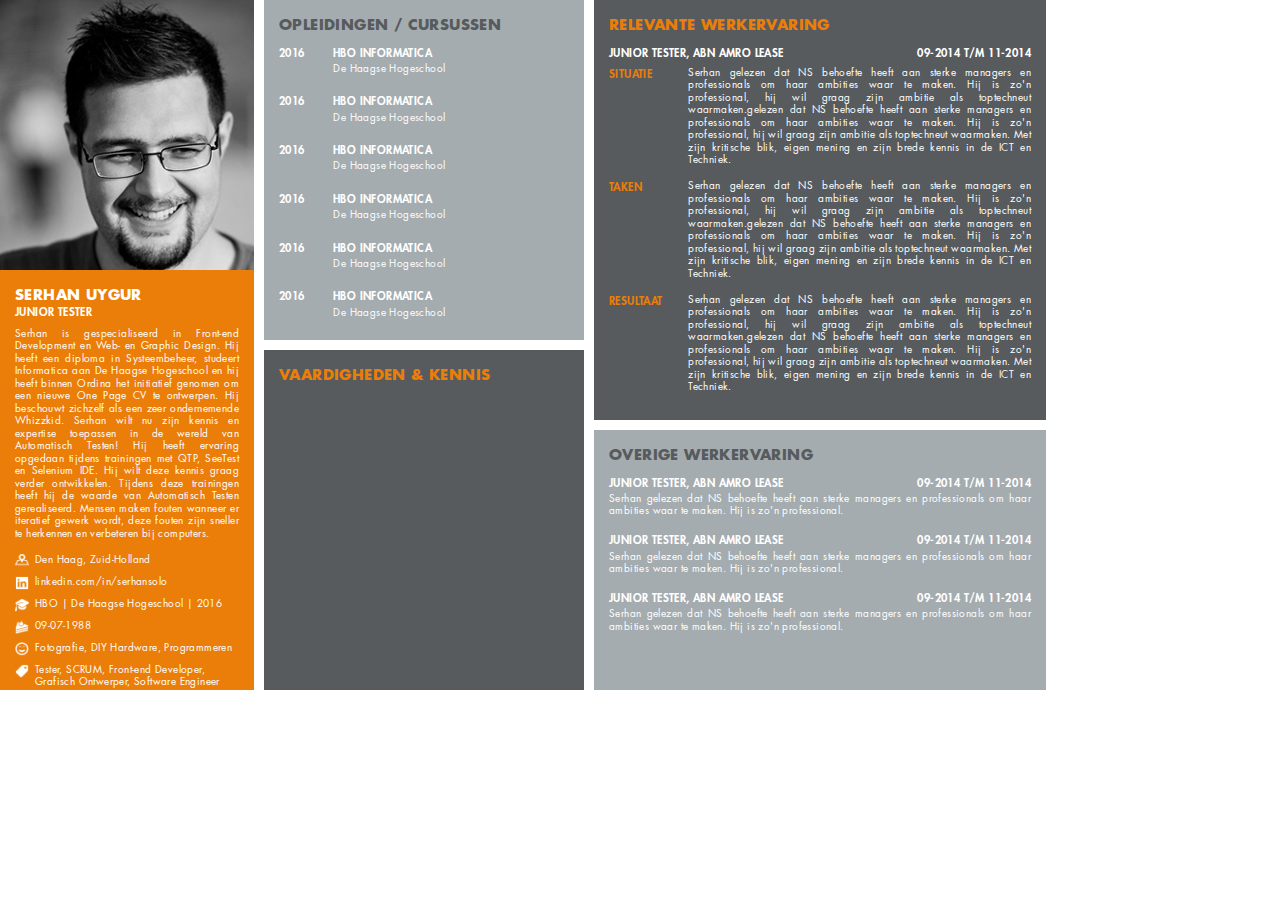
<file: OnePage/src/main/resources/index.html>
<!DOCTYPE html PUBLIC "-//W3C//DTD XHTML 1.0 Transitional//EN" "http://www.w3.org/TR/xhtml1/DTD/xhtml1-transitional.dtd">
<html>
    <head>
        <title>Clean Minimal Ordina 1 Page</title>
        <link rel="stylesheet" type="text/css" href="style.css"/>
    </head>

    <body>
        <div id="main" class="chapter container_16">
            <div class="col_1 alpha">
                <div id="foto">
                    <img src="foto/serhan_uygur_290px.jpg"/>
                </div>
                <div id="PROFIEL" class="box">
                    <div class="titel devider">
                        <h1>Serhan Uygur</h1>
                        <h3>Junior Tester</h3>
                    </div>
                    <div class="content">
                        <p>Serhan is gespecialiseerd in Front-end Development en Web- en Graphic Design. Hij heeft een diploma in Systeembeheer, studeert Informatica aan De Haagse Hogeschool en hij heeft binnen Ordina het initiatief genomen om een nieuwe One Page CV te ontwerpen. Hij beschouwt zichzelf als een zeer ondernemende Whizzkid. Serhan wilt nu zijn kennis en expertise toepassen in de wereld van Automatisch Testen! Hij heeft ervaring opgedaan tijdens trainingen met QTP, SeeTest en Selenium IDE. Hij wilt deze kennis graag verder ontwikkelen. Tijdens deze trainingen heeft hij de waarde van Automatisch Testen gerealiseerd. Mensen maken fouten wanneer er iteratief gewerk wordt, deze fouten zijn sneller te herkennen en verbeteren bij computers.</p>
                    </div>
                    <ul class="icons">
                        <li class="icon devider placeholder">
                            Den Haag, Zuid-Holland
                        </li>
                        <li class="icon devider linkedin">
                            linkedin.com/in/serhansolo
                        </li>
                        <li class="icon devider graduate">
                            HBO | De Haagse Hogeschool | 2016
                        </li>
                        <li class="icon devider cake">
                            09-07-1988
                        </li>
                        <li class="icon devider funny">
                            Fotografie, DIY Hardware, Programmeren
                        </li> 
                        <li class="icon devider tag">
                            Tester, SCRUM, Front-end Developer, Grafisch Ontwerper, Software Engineer
                        </li>
                    </ul>
                </div>
            </div>

            <div class="col_2">
                <div id="OPLEIDINGEN_CURSUSSEN"  class="box">
                    <div class="titel devider">
                        <h1>Opleidingen / Cursussen</h1>
                    </div>
                    <div class="content">
                        <div class="opleiding devider">
                            <h3 class="alpha grid_3 jaar">2016</h3>
                            <h3 class="push_3 opleiding_cursus">HBO Informatica</h3>
                            <p class="prefix_3 instituut">De Haagse Hogeschool</p>
                        </div>
                        <div class="opleiding devider">
                            <h3 class="alpha grid_3 jaar">2016</h3>
                            <h3 class="push_3 opleiding_cursus">HBO Informatica</h3>
                            <p class="prefix_3 instituut">De Haagse Hogeschool</p>
                        </div>
                        <div class="opleiding devider">
                            <h3 class="alpha grid_3 jaar">2016</h3>
                            <h3 class="push_3 opleiding_cursus">HBO Informatica</h3>
                            <p class="prefix_3 instituut">De Haagse Hogeschool</p>
                        </div>
                        <div class="opleiding devider">
                            <h3 class="alpha grid_3 jaar">2016</h3>
                            <h3 class="push_3 opleiding_cursus">HBO Informatica</h3>
                            <p class="prefix_3 instituut">De Haagse Hogeschool</p>
                        </div>
                        <div class="opleiding devider">
                            <h3 class="alpha grid_3 jaar">2016</h3>
                            <h3 class="push_3 opleiding_cursus">HBO Informatica</h3>
                            <p class="prefix_3 instituut">De Haagse Hogeschool</p>
                        </div>
                        <div class="opleiding">
                            <h3 class="alpha grid_3 jaar">2016</h3>
                            <h3 class="push_3 opleiding_cursus">HBO Informatica</h3>
                            <p class="prefix_3 instituut last">De Haagse Hogeschool</p>
                        </div>
                        
                  
                      
                    </div>

                </div>
                <div id="VAARDIGHEDEN_KENNIS"  class="box">
                    <div class="titel devider">
                        <h1>Vaardigheden & Kennis</h1>
                    </div>
                    <div class="content">

                    </div>

                </div>
            </div>


            <div class="col_3 omega">
                <div id="RELEVANTE_WERKERVARING" class="box">
                    <h1>RELEVANTE WERKERVARING</h1>
                    <div class="titel"><h3>Junior Tester, ABN AMRO Lease</h3><h3>09-2014 t/m 11-2014</h3></div>
                    <div class="content">
                        <div id="situatie">
                            <h3 class="alpha grid_3 subtitel">situatie</h3>
                            <p class="prefix_3">Serhan gelezen dat NS behoefte heeft aan sterke managers en professionals om haar ambities waar te maken. Hij is zo'n professional, hij wil graag zijn ambitie als toptechneut waarmaken.gelezen dat NS behoefte heeft aan sterke managers en professionals om haar ambities waar te maken. Hij is zo'n professional, hij wil graag zijn ambitie als toptechneut waarmaken. Met zijn kritische blik, eigen mening en zijn brede kennis in de ICT en Techniek.</p>
                        </div>					
                        <div id="taken">
                            <h3 class="alpha grid_3 subtitel">taken</h3>
                            <p class="prefix_3">Serhan gelezen dat NS behoefte heeft aan sterke managers en professionals om haar ambities waar te maken. Hij is zo'n professional, hij wil graag zijn ambitie als toptechneut waarmaken.gelezen dat NS behoefte heeft aan sterke managers en professionals om haar ambities waar te maken. Hij is zo'n professional, hij wil graag zijn ambitie als toptechneut waarmaken. Met zijn kritische blik, eigen mening en zijn brede kennis in de ICT en Techniek.</p>
                        </div>					
                        <div id="resultaat">
                            <h3 class="alpha grid_3 subtitel">resultaat</h3>
                            <p class="prefix_3 last">Serhan gelezen dat NS behoefte heeft aan sterke managers en professionals om haar ambities waar te maken. Hij is zo'n professional, hij wil graag zijn ambitie als toptechneut waarmaken.gelezen dat NS behoefte heeft aan sterke managers en professionals om haar ambities waar te maken. Hij is zo'n professional, hij wil graag zijn ambitie als toptechneut waarmaken. Met zijn kritische blik, eigen mening en zijn brede kennis in de ICT en Techniek.</p>
                        </div>					
                    </div>
                </div>

                <div id="OVERIGE_WERKERVARING" class="box">
                    <h1>OVERIGE WERKERVARING</h1>
                    <div>
                        <div class="titel"><h3>Junior Tester, ABN AMRO Lease</h3><h3>09-2014 t/m 11-2014</h3></div>
                        <div class="content">
                            <p>Serhan gelezen dat NS behoefte heeft aan sterke managers en professionals om haar ambities waar te maken. Hij is zo'n professional.</p>
                        </div>
                    </div>
                    <div>
                        <div class="titel"><h3>Junior Tester, ABN AMRO Lease</h3><h3>09-2014 t/m 11-2014</h3></div>
                        <div class="content">
                            <p>Serhan gelezen dat NS behoefte heeft aan sterke managers en professionals om haar ambities waar te maken. Hij is zo'n professional.</p>
                        </div>
                    </div>
                    <div>
                        <div class="titel"><h3>Junior Tester, ABN AMRO Lease</h3><h3>09-2014 t/m 11-2014</h3></div>
                        <div class="content">
                            <p class="last">Serhan gelezen dat NS behoefte heeft aan sterke managers en professionals om haar ambities waar te maken. Hij is zo'n professional.</p>
                        </div>
                    </div>
                </div>
            </div>
        </div>
    </body>

</html>
</file>
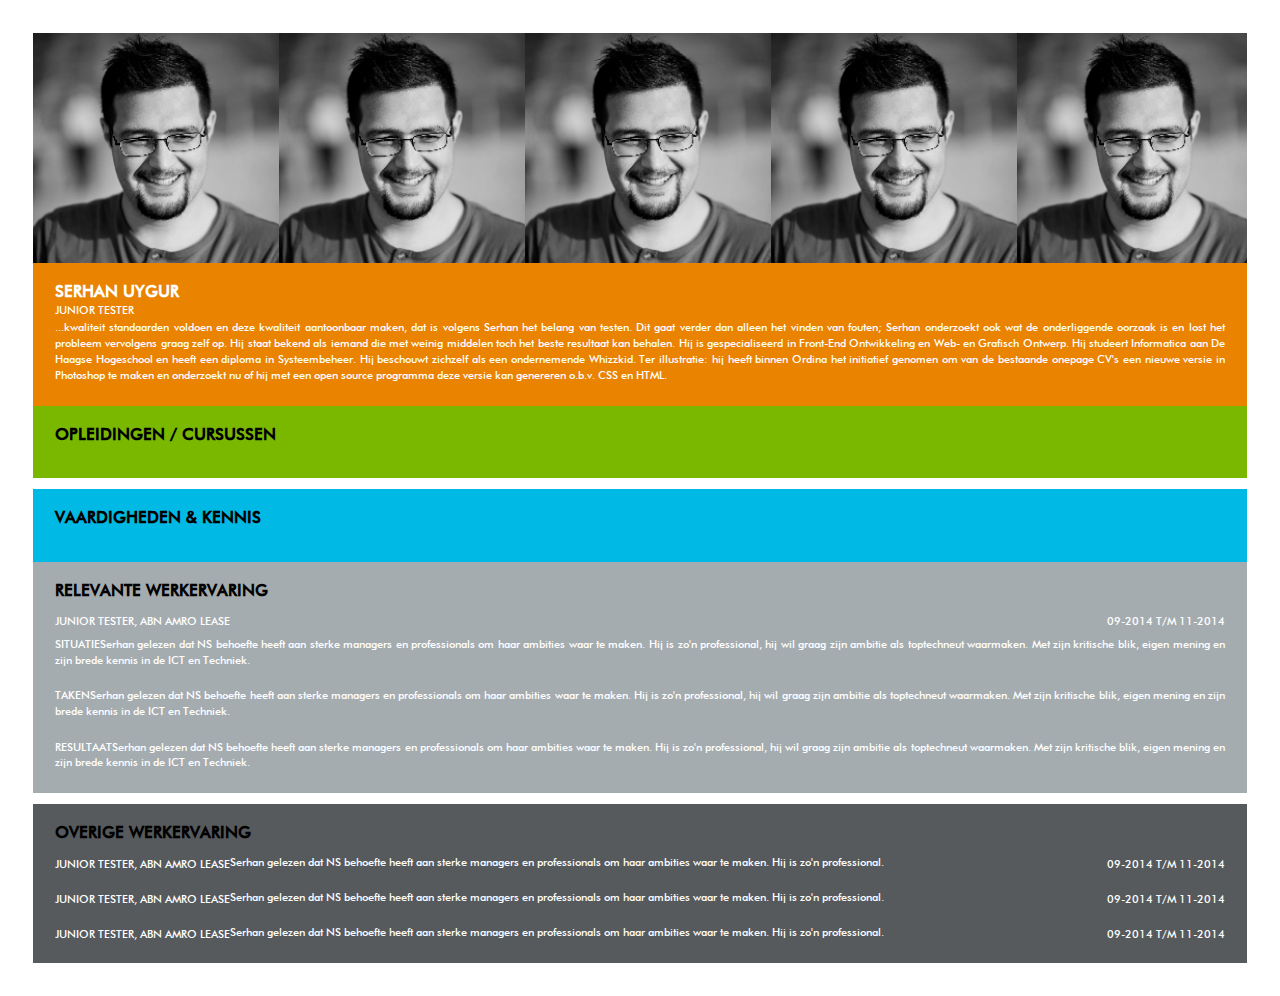
<file: OnePage/target/classes/HTML/HTML_Clean_Minimal_One_Page_CV_v1.0/index.html>
<!DOCTYPE html PUBLIC "-//W3C//DTD XHTML 1.0 Transitional//EN" "http://www.w3.org/TR/xhtml1/DTD/xhtml1-transitional.dtd">
<html>
	<head>
		<meta http-equiv="Content-Type" content="text/html; charset=ascii">
		<title>Clean Minimal Ordina 1 Page</title>
		<link rel="stylesheet" type="text/css" href="style.css">
	</head>
	
	<body>
		<div id="main" class="chapter container_16">
			<div class="grid_4">
				<div id="foto" class="alpha omega">
				</div>
			
			
				<div id="PROFIEL" class="content">
					<h1>Serhan Uygur</h1>
					<h3>Junior Tester</h3>
					<p class="last">...kwaliteit standaarden voldoen en deze kwaliteit aantoonbaar maken, dat is volgens Serhan het belang van testen. Dit gaat verder dan alleen het vinden van fouten; Serhan onderzoekt ook wat de onderliggende oorzaak is en lost het probleem vervolgens graag zelf op. Hij staat bekend als iemand die met weinig middelen toch het beste resultaat kan behalen. Hij is gespecialiseerd in Front-End Ontwikkeling en Web- en Grafisch Ontwerp. Hij studeert Informatica aan De Haagse Hogeschool en heeft een diploma in Systeembeheer. Hij beschouwt zichzelf als een ondernemende Whizzkid. Ter illustratie: hij heeft binnen Ordina het initiatief genomen om van de bestaande onepage CV's een nieuwe versie in Photoshop te maken en onderzoekt nu of hij met een open source programma deze versie kan genereren o.b.v. CSS en HTML.</p>
										

				</div>
			</div>
			<div class="grid_5">
				<div id="OPLEIDINGEN_CURSUSSEN"  class="content">
					<h1>OPLEIDINGEN / CURSUSSEN</h1>
				</div>
				<div id="VAARDIGHEDEN_KENNIS"  class="content">
					<h1>VAARDIGHEDEN &amp; KENNIS</h1>
				</div>
			</div>
			<div class="grid_7 omega">
				<div id="RELEVANTE_WERKERVARING" class="content">
					<h1>RELEVANTE WERKERVARING</h1>
					<div class="title"><h3>Junior Tester, ABN AMRO Lease</h3><h3>09-2014 t/m 11-2014</h3></div>
					<div class="clearfix"></div>
					<div>
						<h3 class="alpha grid_3 subtitle">situatie</h3>
						<p class="prefix_3">Serhan gelezen dat NS behoefte heeft aan sterke managers en professionals om haar ambities waar te maken. Hij is zo'n professional, hij wil graag zijn ambitie als toptechneut waarmaken. Met zijn kritische blik, eigen mening en zijn brede kennis in de ICT en Techniek.</p>
					</div>					
					<div>
						<h3 class="alpha grid_3 subtitle">taken</h3>
						<p class="prefix_3">Serhan gelezen dat NS behoefte heeft aan sterke managers en professionals om haar ambities waar te maken. Hij is zo'n professional, hij wil graag zijn ambitie als toptechneut waarmaken. Met zijn kritische blik, eigen mening en zijn brede kennis in de ICT en Techniek.</p>
					</div>					
					<div>
						<h3 class="alpha grid_3 subtitle">resultaat</h3>
						<p class="last prefix_3">Serhan gelezen dat NS behoefte heeft aan sterke managers en professionals om haar ambities waar te maken. Hij is zo'n professional, hij wil graag zijn ambitie als toptechneut waarmaken. Met zijn kritische blik, eigen mening en zijn brede kennis in de ICT en Techniek.</p>
					</div>					

				</div>
				
				<div id="OVERIGE_WERKERVARING" class="content">
					<h1>OVERIGE WERKERVARING</h1>
					<div>
						<div class="title"><h3>Junior Tester, ABN AMRO Lease</h3><h3>09-2014 t/m 11-2014</h3></div>
						<div class="clearfix"></div>
						<p>Serhan gelezen dat NS behoefte heeft aan sterke managers en professionals om haar ambities waar te maken. Hij is zo'n professional.</p>
					</div>
					<div>
						<div class="title"><h3>Junior Tester, ABN AMRO Lease</h3><h3>09-2014 t/m 11-2014</h3></div>
						<div class="clearfix"></div>
						<p>Serhan gelezen dat NS behoefte heeft aan sterke managers en professionals om haar ambities waar te maken. Hij is zo'n professional.</p>
					</div>
					<div>
						<div class="title"><h3>Junior Tester, ABN AMRO Lease</h3><h3>09-2014 t/m 11-2014</h3></div>
						<div class="clearfix"></div>
						<p class="last">Serhan gelezen dat NS behoefte heeft aan sterke managers en professionals om haar ambities waar te maken. Hij is zo'n professional.</p>
					</div>
				</div>
			</div>
		<div>
	</body>

</html>
</file>
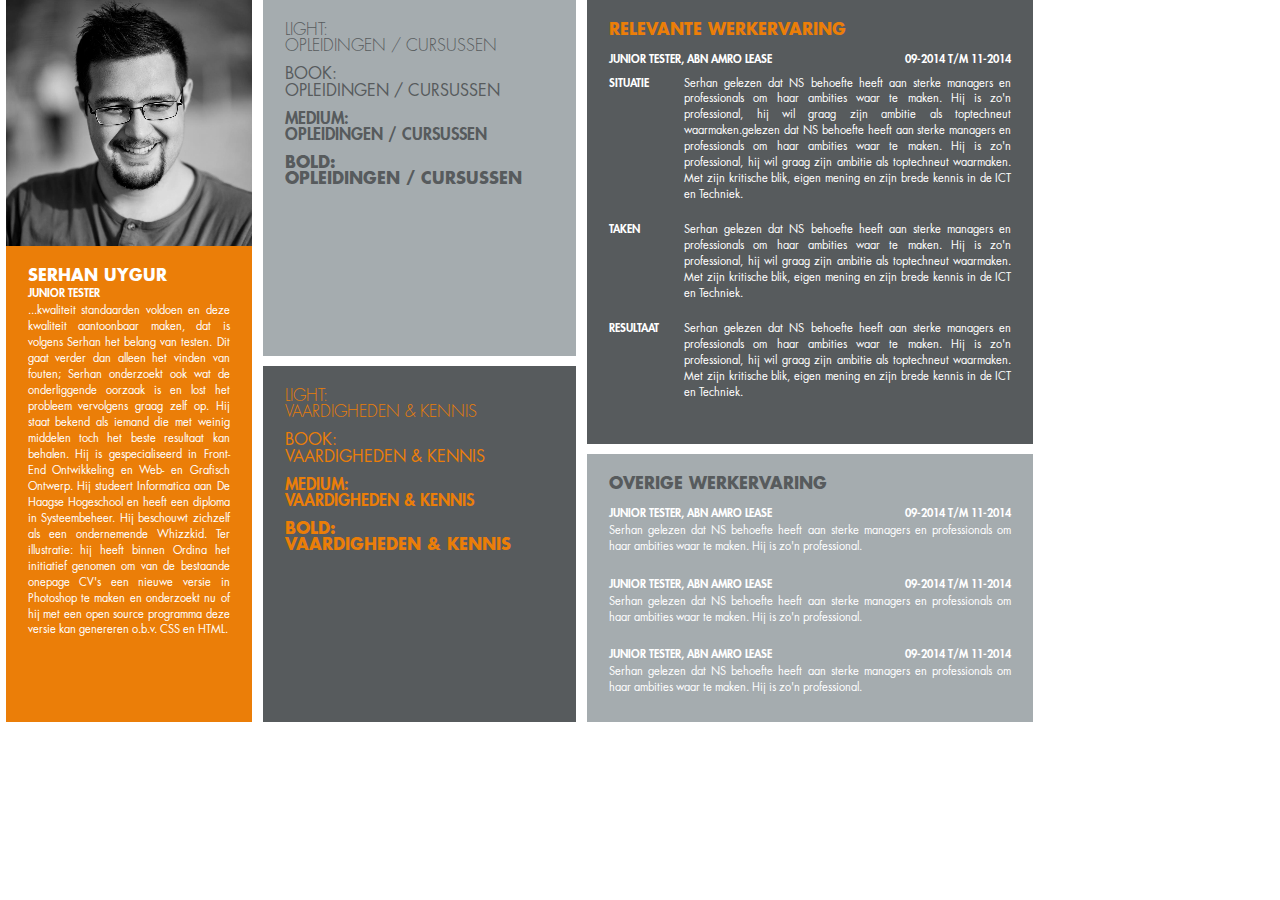
<file: OnePage/src/main/resources/xhtml2pdf/src/src/index.html>
<!DOCTYPE html PUBLIC "-//W3C//DTD XHTML 1.0 Transitional//EN" "http://www.w3.org/TR/xhtml1/DTD/xhtml1-transitional.dtd">
<html>
    <head>
        <title>Clean Minimal Ordina 1 Page</title>
        <link rel="stylesheet" type="text/css" href="style.css" />
    </head>

    <body>
        <div id="main" class="chapter container_16">
            <div class="grid_4">
                <div id="foto" class="alpha omega">
                </div>


                <div id="PROFIEL" class="box">
                    <div class="content">
                        <div class="titel">
                            <h1>Serhan Uygur</h1>
                            <h3>Junior Tester</h3>
                        </div>
                        <p class="last">...kwaliteit standaarden voldoen en deze kwaliteit aantoonbaar maken, dat is volgens Serhan het belang van testen. Dit gaat verder dan alleen het vinden van fouten; Serhan onderzoekt ook wat de onderliggende oorzaak is en lost het probleem vervolgens graag zelf op. Hij staat bekend als iemand die met weinig middelen toch het beste resultaat kan behalen. Hij is gespecialiseerd in Front-End Ontwikkeling en Web- en Grafisch Ontwerp. Hij studeert Informatica aan De Haagse Hogeschool en heeft een diploma in Systeembeheer. Hij beschouwt zichzelf als een ondernemende Whizzkid. Ter illustratie: hij heeft binnen Ordina het initiatief genomen om van de bestaande onepage CV's een nieuwe versie in Photoshop te maken en onderzoekt nu of hij met een open source programma deze versie kan genereren o.b.v. CSS en HTML.</p>
                    </div>

                </div>
            </div>
            <div class="grid_5">
                <div id="OPLEIDINGEN_CURSUSSEN"  class="box">
                    <h1 style="font-family: 'Futura Std Light';">Light: <br/>OPLEIDINGEN / CURSUSSEN</h1>
                    <h1 style="font-family: 'Futura Std Book';">Book: <br/>OPLEIDINGEN / CURSUSSEN</h1>
                    <h1 style="font-family: 'Futura Std Medium';">Medium: <br/>OPLEIDINGEN / CURSUSSEN</h1>
                    <h1 style="font-family: 'Futura Std Bold';">Bold: <br/>OPLEIDINGEN / CURSUSSEN</h1>
                </div>
                <div id="VAARDIGHEDEN_KENNIS"  class="box">
                    <h1 style="font-family: 'Futura Std Light';">Light: <br/>VAARDIGHEDEN &amp; KENNIS</h1>
                    <h1 style="font-family: 'Futura Std Book';">Book: <br/>VAARDIGHEDEN &amp; KENNIS</h1>
                    <h1 style="font-family: 'Futura Std Medium';">Medium: <br/>VAARDIGHEDEN &amp; KENNIS</h1>
                    <h1 style="font-family: 'Futura Std Bold';">Bold: <br/>VAARDIGHEDEN &amp; KENNIS</h1>
                </div>
            </div>
            <div class="grid_7 omega">
                <div id="RELEVANTE_WERKERVARING" class="box">
                    <h1>RELEVANTE WERKERVARING</h1>
                    <div class="titel"><h3>Junior Tester, ABN AMRO Lease</h3><h3>09-2014 t/m 11-2014</h3></div>
                    <div class="content">
                        <div id="situatie">
                            <h3 class="alpha grid_3 subtitel">situatie</h3>
                            <p class="prefix_3">Serhan gelezen dat NS behoefte heeft aan sterke managers en professionals om haar ambities waar te maken. Hij is zo'n professional, hij wil graag zijn ambitie als toptechneut waarmaken.gelezen dat NS behoefte heeft aan sterke managers en professionals om haar ambities waar te maken. Hij is zo'n professional, hij wil graag zijn ambitie als toptechneut waarmaken. Met zijn kritische blik, eigen mening en zijn brede kennis in de ICT en Techniek.</p>
                        </div>					
                        <div id="taken">
                            <h3 class="alpha grid_3 subtitel">taken</h3>
                            <p class="prefix_3">Serhan gelezen dat NS behoefte heeft aan sterke managers en professionals om haar ambities waar te maken. Hij is zo'n professional, hij wil graag zijn ambitie als toptechneut waarmaken. Met zijn kritische blik, eigen mening en zijn brede kennis in de ICT en Techniek.</p>
                        </div>					
                        <div id="resultaat">
                            <h3 class="alpha grid_3 subtitel">resultaat</h3>
                            <p class="last prefix_3">Serhan gelezen dat NS behoefte heeft aan sterke managers en professionals om haar ambities waar te maken. Hij is zo'n professional, hij wil graag zijn ambitie als toptechneut waarmaken. Met zijn kritische blik, eigen mening en zijn brede kennis in de ICT en Techniek.</p>
                        </div>					
                    </div>
                </div>

                <div id="OVERIGE_WERKERVARING" class="box">
                    <h1>OVERIGE WERKERVARING</h1>
                    <div>
                        <div class="titel"><h3>Junior Tester, ABN AMRO Lease</h3><h3>09-2014 t/m 11-2014</h3></div>
                        <div class="content">
                            <p>Serhan gelezen dat NS behoefte heeft aan sterke managers en professionals om haar ambities waar te maken. Hij is zo'n professional.</p>
                        </div>
                    </div>
                    <div>
                        <div class="titel"><h3>Junior Tester, ABN AMRO Lease</h3><h3>09-2014 t/m 11-2014</h3></div>
                        <div class="content">
                            <p>Serhan gelezen dat NS behoefte heeft aan sterke managers en professionals om haar ambities waar te maken. Hij is zo'n professional.</p>
                        </div>
                    </div>
                    <div>
                        <div class="titel"><h3>Junior Tester, ABN AMRO Lease</h3><h3>09-2014 t/m 11-2014</h3></div>
                        <div class="content">
                            <p class="last">Serhan gelezen dat NS behoefte heeft aan sterke managers en professionals om haar ambities waar te maken. Hij is zo'n professional.</p>
                        </div>
                    </div>
                </div>
            </div>
            <div>
                </body>

                </html>
</file>
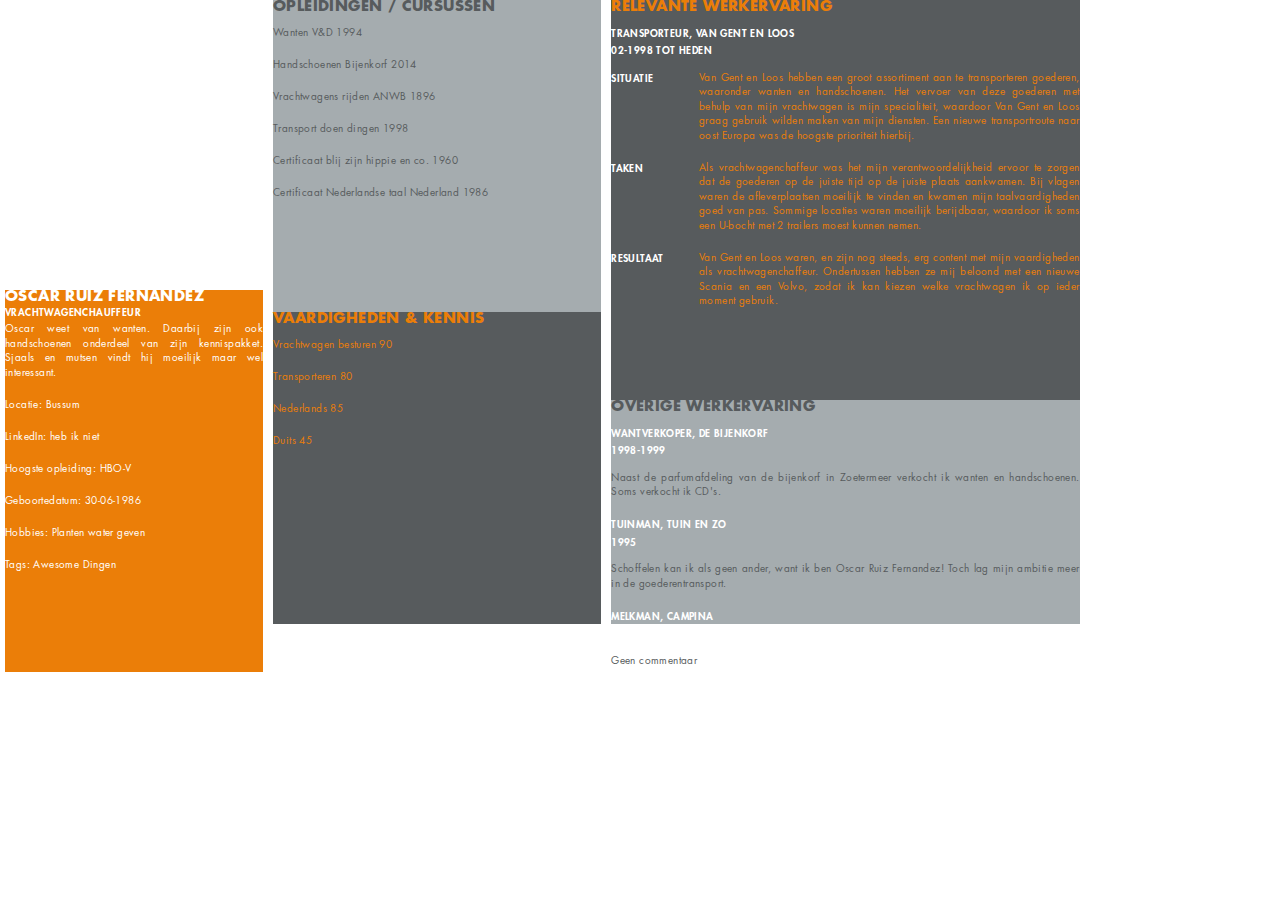
<file: OnePage/src/Oscar Ruiz Fernandez.html>
<!DOCTYPE html PUBLIC "http://www.w3.org/TR/xhtml1/DTD/xhtml1-transitional.dtd" "-//W3C//DTD XHTML 1.0 Transitional//EN">
<html>
<head>
<META http-equiv="Content-Type" content="text/html; charset=UTF-8">
<meta http-equiv="Content-Type" content="text/html; charset=ascii">
<title>1Page Ordina</title>
<link rel="stylesheet" type="text/css" href="css/fluid_grid.css">
<link rel="stylesheet" type="text/css" href="style.css">
</head>
<body>
<div id="main" class="chapter container_16">
<div class="grid_4">
<div id="foto" class="alpha omega">&nbsp;</div>
<div id="PROFIEL" class="content">
<h1>Oscar Ruiz Fernandez</h1>
<h3>Vrachtwagenchauffeur</h3>
<p>Oscar weet van wanten. Daarbij zijn ook handschoenen onderdeel van zijn kennispakket. Sjaals en mutsen vindt hij moeilijk maar wel interessant.</p>
<p>Locatie: 	Bussum</p>
<p>LinkedIn: 	heb ik niet</p>
<p>Hoogste opleiding: 	HBO-V</p>
<p>Geboortedatum: 	30-06-1986</p>
<p>Hobbies: 	Planten water geven</p>
<p>Tags: 	Awesome Dingen</p>
</div>
</div>
<div class="grid_5">
<div id="OPLEIDINGEN_CURSUSSEN" class="content">
<h1>OPLEIDINGEN / CURSUSSEN</h1>
<p>Wanten
V&amp;D	1994
</p>
<p>Handschoenen
Bijenkorf	2014
</p>
<p>Vrachtwagens rijden
ANWB	1896
</p>
<p>Transport doen
dingen	1998
</p>
<p>Certificaat blij zijn
hippie en co.	1960
</p>
<p>Certificaat Nederlandse taal
Nederland	1986
</p>
</div>
<div id="VAARDIGHEDEN_KENNIS" class="content">
<h1>VAARDIGHEDEN &amp; KENNIS</h1>
<p>Vrachtwagen besturen	90</p>
<p>Transporteren	80</p>
<p>Nederlands	85</p>
<p>Duits	45</p>
</div>
</div>
<div class="grid_7 omega">
<div id="RELEVANTE_WERKERVARING" class="content">
<h1>RELEVANTE WERKERVARING</h1>
<div class="title">
<h3>Transporteur, Van Gent en Loos</h3>
<h3>02-1998 tot heden</h3>
</div>
<div class="clearfix">&nbsp;</div>
<div>
<h3 class="alpha grid_3 subtitle">situatie</h3>
<p class="prefix_3">Van Gent en Loos hebben een groot assortiment aan te transporteren goederen, waaronder wanten en handschoenen. Het vervoer van deze goederen met behulp van mijn vrachtwagen is mijn specialiteit, waardoor Van Gent en Loos graag gebruik wilden maken van mijn diensten. Een nieuwe transportroute naar oost Europa was de hoogste prioriteit hierbij.</p>
</div>
<div>
<h3 class="alpha grid_3 subtitle">taken</h3>
<p class="prefix_3">Als vrachtwagenchaffeur was het mijn verantwoordelijkheid ervoor te zorgen dat de goederen op de juiste tijd op de juiste plaats aankwamen. Bij vlagen waren de afleverplaatsen moeilijk te vinden en kwamen mijn taalvaardigheden goed van pas. Sommige locaties waren moeilijk berijdbaar, waardoor ik soms een U-bocht met 2 trailers moest kunnen nemen.</p>
</div>
<div>
<h3 class="alpha grid_3 subtitle">resultaat</h3>
<p class="last prefix_3">Van Gent en Loos waren, en zijn nog steeds, erg content met mijn vaardigheden als vrachtwagenchaffeur. Ondertussen hebben ze mij beloond met een nieuwe Scania en een Volvo, zodat ik kan kiezen welke vrachtwagen ik op ieder moment gebruik. </p>
</div>
</div>
<div id="OVERIGE_WERKERVARING" class="content">
<h1>OVERIGE WERKERVARING</h1>
<div>
<div class="title">
<h3>Wantverkoper, de Bijenkorf</h3>
<h3>1998-1999</h3>
</div>
<div class="clearfix">&nbsp;</div>
<p>Naast de parfumafdeling van de bijenkorf in Zoetermeer verkocht ik wanten en handschoenen. Soms verkocht ik CD's.</p>
</div>
<div>
<div class="title">
<h3>Tuinman, Tuin en zo</h3>
<h3>1995</h3>
</div>
<div class="clearfix">&nbsp;</div>
<p>Schoffelen kan ik als geen ander, want ik ben Oscar Ruiz Fernandez! Toch lag mijn ambitie meer in de goederentransport.</p>
</div>
<div>
<div class="title">
<h3>Melkman, Campina</h3>
<h3>1994</h3>
</div>
<div class="clearfix">&nbsp;</div>
<p class="last">Geen commentaar</p>
</div>
</div>
</div>
</div>
</body>
</html>
</file>
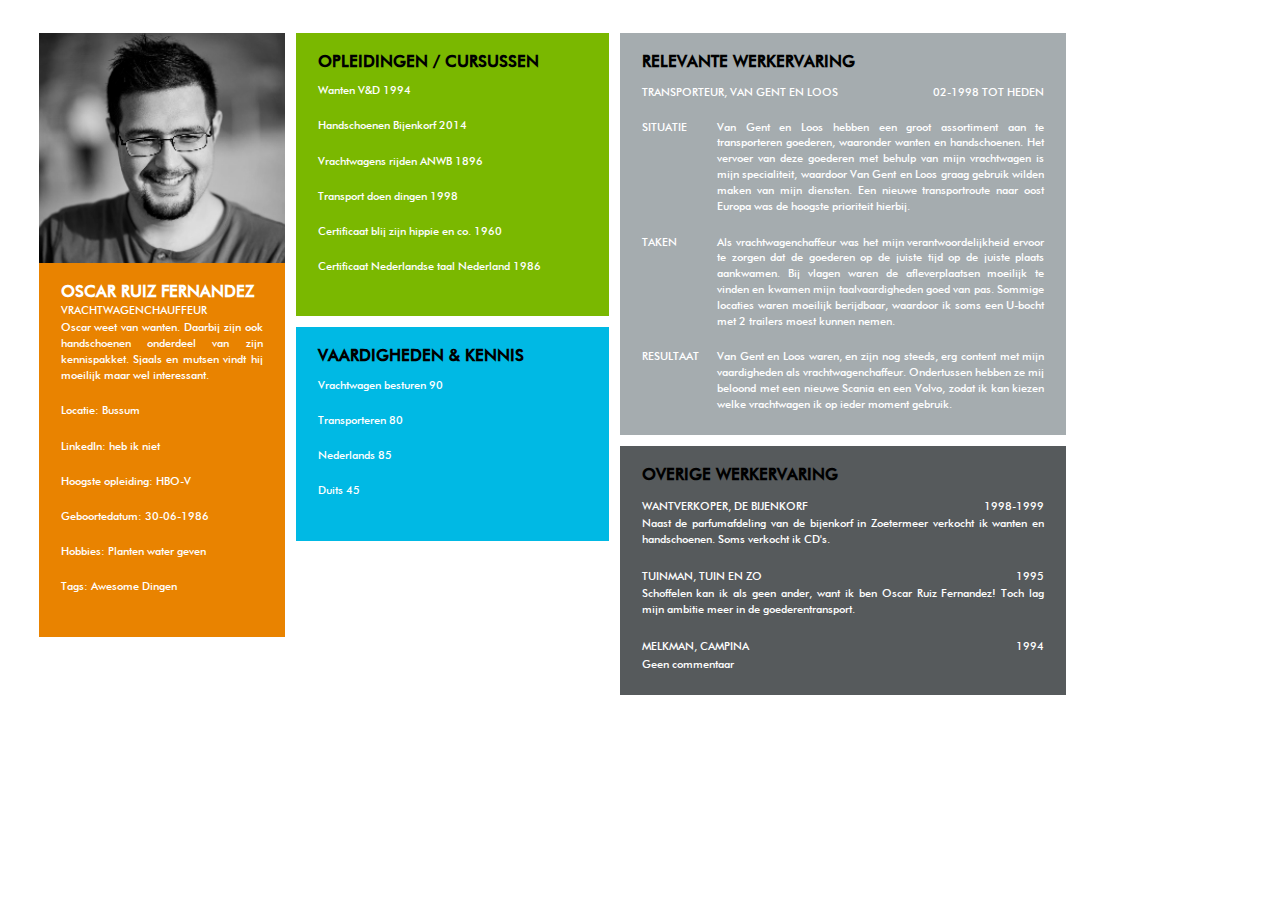
<file: OnePage/target/classes/HTML/HTML_Clean_Minimal_One_Page_CV_v1.0/Generated1P.html>
<!DOCTYPE html PUBLIC "http://www.w3.org/TR/xhtml1/DTD/xhtml1-transitional.dtd" "-//W3C//DTD XHTML 1.0 Transitional//EN">
<html>
<head>
<META http-equiv="Content-Type" content="text/html; charset=UTF-8">
<meta content="text/html; charset=ascii" http-equiv="Content-Type">
<title>1Page Ordina</title>
<link href="css/fluid_grid.css" type="text/css" rel="stylesheet">
<link href="style.css" type="text/css" rel="stylesheet">
</head>
<body>
<div class="chapter container_16" id="main">
<div class="grid_4">
<div class="alpha omega" id="foto">&nbsp;</div>
<div class="content" id="PROFIEL">
<h1>Oscar Ruiz Fernandez</h1>
<h3>Vrachtwagenchauffeur</h3>
<p>Oscar weet van wanten. Daarbij zijn ook handschoenen onderdeel van zijn kennispakket. Sjaals en mutsen vindt hij moeilijk maar wel interessant.</p>
<p>Locatie: 	Bussum</p>
<p>LinkedIn: 	heb ik niet</p>
<p>Hoogste opleiding: 	HBO-V</p>
<p>Geboortedatum: 	30-06-1986</p>
<p>Hobbies: 	Planten water geven</p>
<p>Tags: 	Awesome Dingen</p>
</div>
</div>
<div class="grid_5">
<div class="content" id="OPLEIDINGEN_CURSUSSEN">
<h1>OPLEIDINGEN / CURSUSSEN</h1>
<p>Wanten
V&amp;D	1994
</p>
<p>Handschoenen
Bijenkorf	2014
</p>
<p>Vrachtwagens rijden
ANWB	1896
</p>
<p>Transport doen
dingen	1998
</p>
<p>Certificaat blij zijn
hippie en co.	1960
</p>
<p>Certificaat Nederlandse taal
Nederland	1986
</p>
</div>
<div class="content" id="VAARDIGHEDEN_KENNIS">
<h1>VAARDIGHEDEN &amp; KENNIS</h1>
<p>Vrachtwagen besturen	90</p>
<p>Transporteren	80</p>
<p>Nederlands	85</p>
<p>Duits	45</p>
</div>
</div>
<div class="grid_7 omega">
<div class="content" id="RELEVANTE_WERKERVARING">
<h1>RELEVANTE WERKERVARING</h1>
<div class="title">
<h3>Transporteur, Van Gent en Loos</h3>
<h3>02-1998 tot heden</h3>
</div>
<div class="clearfix">&nbsp;</div>
<div>
<h3 class="alpha grid_3 subtitle">situatie</h3>
<p class="prefix_3">Van Gent en Loos hebben een groot assortiment aan te transporteren goederen, waaronder wanten en handschoenen. Het vervoer van deze goederen met behulp van mijn vrachtwagen is mijn specialiteit, waardoor Van Gent en Loos graag gebruik wilden maken van mijn diensten. Een nieuwe transportroute naar oost Europa was de hoogste prioriteit hierbij.</p>
</div>
<div>
<h3 class="alpha grid_3 subtitle">taken</h3>
<p class="prefix_3">Als vrachtwagenchaffeur was het mijn verantwoordelijkheid ervoor te zorgen dat de goederen op de juiste tijd op de juiste plaats aankwamen. Bij vlagen waren de afleverplaatsen moeilijk te vinden en kwamen mijn taalvaardigheden goed van pas. Sommige locaties waren moeilijk berijdbaar, waardoor ik soms een U-bocht met 2 trailers moest kunnen nemen.</p>
</div>
<div>
<h3 class="alpha grid_3 subtitle">resultaat</h3>
<p class="last prefix_3">Van Gent en Loos waren, en zijn nog steeds, erg content met mijn vaardigheden als vrachtwagenchaffeur. Ondertussen hebben ze mij beloond met een nieuwe Scania en een Volvo, zodat ik kan kiezen welke vrachtwagen ik op ieder moment gebruik. </p>
</div>
</div>
<div class="content" id="OVERIGE_WERKERVARING">
<h1>OVERIGE WERKERVARING</h1>
<div>
<div class="title">
<h3>Wantverkoper, de Bijenkorf</h3>
<h3>1998-1999</h3>
</div>
<div class="clearfix">&nbsp;</div>
<p>Naast de parfumafdeling van de bijenkorf in Zoetermeer verkocht ik wanten en handschoenen. Soms verkocht ik CD's.</p>
</div>
<div>
<div class="title">
<h3>Tuinman, Tuin en zo</h3>
<h3>1995</h3>
</div>
<div class="clearfix">&nbsp;</div>
<p>Schoffelen kan ik als geen ander, want ik ben Oscar Ruiz Fernandez! Toch lag mijn ambitie meer in de goederentransport.</p>
</div>
<div>
<div class="title">
<h3>Melkman, Campina</h3>
<h3>1994</h3>
</div>
<div class="clearfix">&nbsp;</div>
<p class="last">Geen commentaar</p>
</div>
</div>
</div>
</div>
</body>
</html>
</file>
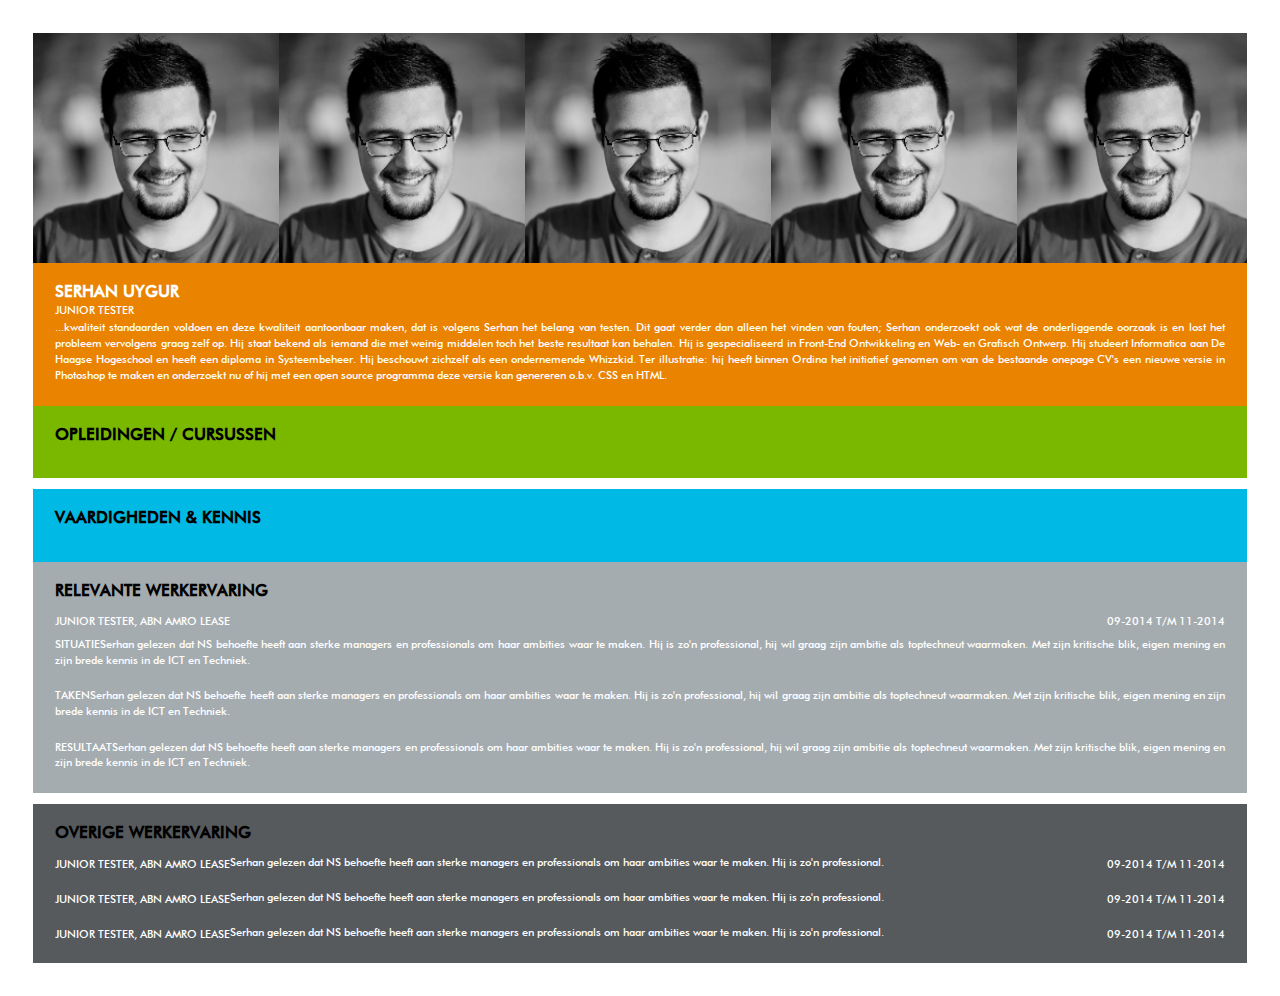
<file: OnePage/target/classes/HTML/HTML_Clean_Minimal_One_Page_CV_v1.0/GeneratedIndex.html>
<!DOCTYPE html PUBLIC "-//W3C//DTD XHTML 1.0 Transitional//EN" "http://www.w3.org/TR/xhtml1/DTD/xhtml1-transitional.dtd">
<html>
<head>
<meta http-equiv="Content-Type" content="text/html; charset=ascii">
	<title>Clean Minimal Ordina 1 Page</title>
	<link rel="stylesheet" type="text/css" href="style.css">
</head>

<body>
	<div id="main" class="chapter container_16">
		<div class="grid_4">
			<div id="foto" class="alpha omega"></div>


			<div id="PROFIEL" class="content">
				<h1 id="NAME">Serhan Uygur</h1>
				<h3 id="FUNCTION">Junior Tester</h3>
				<p class="last">...kwaliteit standaarden voldoen en deze
					kwaliteit aantoonbaar maken, dat is volgens Serhan het belang van
					testen. Dit gaat verder dan alleen het vinden van fouten; Serhan
					onderzoekt ook wat de onderliggende oorzaak is en lost het probleem
					vervolgens graag zelf op. Hij staat bekend als iemand die met
					weinig middelen toch het beste resultaat kan behalen. Hij is
					gespecialiseerd in Front-End Ontwikkeling en Web- en Grafisch
					Ontwerp. Hij studeert Informatica aan De Haagse Hogeschool en heeft
					een diploma in Systeembeheer. Hij beschouwt zichzelf als een
					ondernemende Whizzkid. Ter illustratie: hij heeft binnen Ordina het
					initiatief genomen om van de bestaande onepage CV's een nieuwe
					versie in Photoshop te maken en onderzoekt nu of hij met een open
					source programma deze versie kan genereren o.b.v. CSS en HTML.</p>


			</div>
		</div>
		<div class="grid_5">
			<div id="OPLEIDINGEN_CURSUSSEN" class="content">
				<h1>OPLEIDINGEN / CURSUSSEN</h1>
			</div>
			<div id="VAARDIGHEDEN_KENNIS" class="content">
				<h1>VAARDIGHEDEN &amp; KENNIS</h1>
			</div>
		</div>
		<div class="grid_7 omega">
			<div id="RELEVANTE_WERKERVARING" class="content">
				<h1>RELEVANTE WERKERVARING</h1>
				<div class="title">
					<h3>Junior Tester, ABN AMRO Lease</h3>
					<h3>09-2014 t/m 11-2014</h3>
				</div>
				<div class="clearfix"></div>
				<div>
					<h3 class="alpha grid_3 subtitle">situatie</h3>
					<p class="prefix_3">Serhan gelezen dat NS behoefte heeft aan
						sterke managers en professionals om haar ambities waar te maken.
						Hij is zo'n professional, hij wil graag zijn ambitie als
						toptechneut waarmaken. Met zijn kritische blik, eigen mening en
						zijn brede kennis in de ICT en Techniek.</p>
				</div>
				<div>
					<h3 class="alpha grid_3 subtitle">taken</h3>
					<p class="prefix_3">Serhan gelezen dat NS behoefte heeft aan
						sterke managers en professionals om haar ambities waar te maken.
						Hij is zo'n professional, hij wil graag zijn ambitie als
						toptechneut waarmaken. Met zijn kritische blik, eigen mening en
						zijn brede kennis in de ICT en Techniek.</p>
				</div>
				<div>
					<h3 class="alpha grid_3 subtitle">resultaat</h3>
					<p class="last prefix_3">Serhan gelezen dat NS behoefte heeft
						aan sterke managers en professionals om haar ambities waar te
						maken. Hij is zo'n professional, hij wil graag zijn ambitie als
						toptechneut waarmaken. Met zijn kritische blik, eigen mening en
						zijn brede kennis in de ICT en Techniek.</p>
				</div>

			</div>

			<div id="OVERIGE_WERKERVARING" class="content">
				<h1>OVERIGE WERKERVARING</h1>
				<div>
					<div class="title">
						<h3>Junior Tester, ABN AMRO Lease</h3>
						<h3>09-2014 t/m 11-2014</h3>
					</div>
					<div class="clearfix"></div>
					<p>Serhan gelezen dat NS behoefte heeft aan sterke managers en
						professionals om haar ambities waar te maken. Hij is zo'n
						professional.</p>
				</div>
				<div>
					<div class="title">
						<h3>Junior Tester, ABN AMRO Lease</h3>
						<h3>09-2014 t/m 11-2014</h3>
					</div>
					<div class="clearfix"></div>
					<p>Serhan gelezen dat NS behoefte heeft aan sterke managers en
						professionals om haar ambities waar te maken. Hij is zo'n
						professional.</p>
				</div>
				<div>
					<div class="title">
						<h3>Junior Tester, ABN AMRO Lease</h3>
						<h3>09-2014 t/m 11-2014</h3>
					</div>
					<div class="clearfix"></div>
					<p class="last">Serhan gelezen dat NS behoefte heeft aan sterke
						managers en professionals om haar ambities waar te maken. Hij is
						zo'n professional.</p>
				</div>
			</div>
		</div>
		<div>
</body>

</html>
</file>
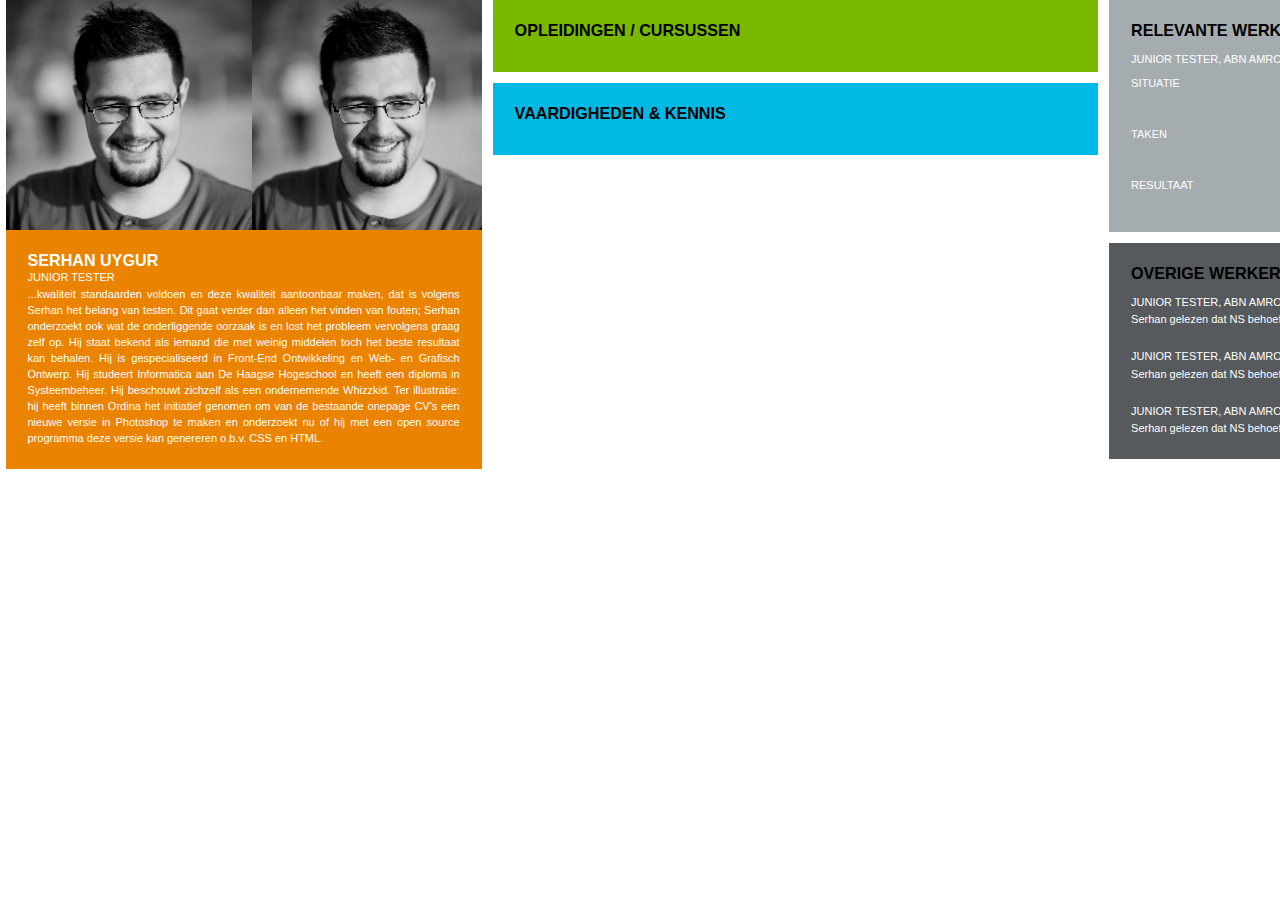
<file: OnePage/src/main/resources/xhtml2pdf/old/clean_minimal.html>
<!DOCTYPE html>
<html>
    <head>
        <title>Clean Minimal Ordina 1 Page</title>





        <style type="text/css">


            @page { size:landscape; }


            /*
        Variable Grid System (Fluid Version).
        Learn more ~ http://www.spry-soft.com/grids/
        Based on 960 Grid System - http://960.gs/ & 960 Fluid - http://www.designinfluences.com/

        Licensed under GPL and MIT.
            */


            /* Containers
            ----------------------------------------------------------------------------------------------------*/
                        @media print {
            
                            .container_16 {
                                width: 100%;
                                margin: 0 1em;
                            }
            
                        }
            
                        @media screen {
                            .container_16 {
                                width: 2070px;
                            }
                        }


            /* Grid >> Global
            ----------------------------------------------------------------------------------------------------*/

            .grid_1,
            .grid_2,
            .grid_3,
            .grid_4,
            .grid_5,
            .grid_6,
            .grid_7,
            .grid_8,
            .grid_9,
            .grid_10,
            .grid_11,
            .grid_12,
            .grid_13,
            .grid_14,
            .grid_15,
            .grid_16 {
                display:inline;
                float: left;
                position: relative;
                margin-left: 0.5em;
                margin-right: 0.5em;
            }

            /* Grid >> Children (Alpha ~ First, Omega ~ Last)
            ----------------------------------------------------------------------------------------------------*/

            .alpha {
                margin-left: 0;
            }

            .omega {
                margin-right: 0;
            }

            /* Grid >> 16 Columns
            ----------------------------------------------------------------------------------------------------*/


            .container_16 .grid_1 {
                width:4.25%;
            }

            .container_16 .grid_2 {
                width:10.5%;
            }

            .container_16 .grid_3 {
                width:16.75%;
            }

            .container_16 .grid_4 {
                width:23.0%;
            }

            .container_16 .grid_5 {
                width:29.25%;
            }

            .container_16 .grid_6 {
                width:35.5%;
            }

            .container_16 .grid_7 {
                width:41.75%;
            }

            .container_16 .grid_8 {
                width:48.0%;
            }

            .container_16 .grid_9 {
                width:54.25%;
            }

            .container_16 .grid_10 {
                width:60.5%;
            }

            .container_16 .grid_11 {
                width:66.75%;
            }

            .container_16 .grid_12 {
                width:73.0%;
            }

            .container_16 .grid_13 {
                width:79.25%;
            }

            .container_16 .grid_14 {
                width:85.5%;
            }

            .container_16 .grid_15 {
                width:91.75%;
            }

            .container_16 .grid_16 {
                width:98.0%;
            }



            /* Prefix Extra Space >> 16 Columns
            ----------------------------------------------------------------------------------------------------*/


            .container_16 .prefix_1 {
                padding-left:6.25%;
            }

            .container_16 .prefix_2 {
                padding-left:12.5%;
            }

            .container_16 .prefix_3 {
                padding-left:18.75%;
            }

            .container_16 .prefix_4 {
                padding-left:25.0%;
            }

            .container_16 .prefix_5 {
                padding-left:31.25%;
            }

            .container_16 .prefix_6 {
                padding-left:37.5%;
            }

            .container_16 .prefix_7 {
                padding-left:43.75%;
            }

            .container_16 .prefix_8 {
                padding-left:50.0%;
            }

            .container_16 .prefix_9 {
                padding-left:56.25%;
            }

            .container_16 .prefix_10 {
                padding-left:62.5%;
            }

            .container_16 .prefix_11 {
                padding-left:68.75%;
            }

            .container_16 .prefix_12 {
                padding-left:75.0%;
            }

            .container_16 .prefix_13 {
                padding-left:81.25%;
            }

            .container_16 .prefix_14 {
                padding-left:87.5%;
            }

            .container_16 .prefix_15 {
                padding-left:93.75%;
            }



            /* Suffix Extra Space >> 16 Columns
            ----------------------------------------------------------------------------------------------------*/


            .container_16 .suffix_1 {
                padding-right:6.25%;
            }

            .container_16 .suffix_2 {
                padding-right:12.5%;
            }

            .container_16 .suffix_3 {
                padding-right:18.75%;
            }

            .container_16 .suffix_4 {
                padding-right:25.0%;
            }

            .container_16 .suffix_5 {
                padding-right:31.25%;
            }

            .container_16 .suffix_6 {
                padding-right:37.5%;
            }

            .container_16 .suffix_7 {
                padding-right:43.75%;
            }

            .container_16 .suffix_8 {
                padding-right:50.0%;
            }

            .container_16 .suffix_9 {
                padding-right:56.25%;
            }

            .container_16 .suffix_10 {
                padding-right:62.5%;
            }

            .container_16 .suffix_11 {
                padding-right:68.75%;
            }

            .container_16 .suffix_12 {
                padding-right:75.0%;
            }

            .container_16 .suffix_13 {
                padding-right:81.25%;
            }

            .container_16 .suffix_14 {
                padding-right:87.5%;
            }

            .container_16 .suffix_15 {
                padding-right:93.75%;
            }



            /* Push Space >> 16 Columns
            ----------------------------------------------------------------------------------------------------*/


            .container_16 .push_1 {
                left:6.25%;
            }

            .container_16 .push_2 {
                left:12.5%;
            }

            .container_16 .push_3 {
                left:18.75%;
            }

            .container_16 .push_4 {
                left:25.0%;
            }

            .container_16 .push_5 {
                left:31.25%;
            }

            .container_16 .push_6 {
                left:37.5%;
            }

            .container_16 .push_7 {
                left:43.75%;
            }

            .container_16 .push_8 {
                left:50.0%;
            }

            .container_16 .push_9 {
                left:56.25%;
            }

            .container_16 .push_10 {
                left:62.5%;
            }

            .container_16 .push_11 {
                left:68.75%;
            }

            .container_16 .push_12 {
                left:75.0%;
            }

            .container_16 .push_13 {
                left:81.25%;
            }

            .container_16 .push_14 {
                left:87.5%;
            }

            .container_16 .push_15 {
                left:93.75%;
            }



            /* Pull Space >> 16 Columns
            ----------------------------------------------------------------------------------------------------*/


            .container_16 .pull_1 {
                left:-6.25%;
            }

            .container_16 .pull_2 {
                left:-12.5%;
            }

            .container_16 .pull_3 {
                left:-18.75%;
            }

            .container_16 .pull_4 {
                left:-25.0%;
            }

            .container_16 .pull_5 {
                left:-31.25%;
            }

            .container_16 .pull_6 {
                left:-37.5%;
            }

            .container_16 .pull_7 {
                left:-43.75%;
            }

            .container_16 .pull_8 {
                left:-50.0%;
            }

            .container_16 .pull_9 {
                left:-56.25%;
            }

            .container_16 .pull_10 {
                left:-62.5%;
            }

            .container_16 .pull_11 {
                left:-68.75%;
            }

            .container_16 .pull_12 {
                left:-75.0%;
            }

            .container_16 .pull_13 {
                left:-81.25%;
            }

            .container_16 .pull_14 {
                left:-87.5%;
            }

            .container_16 .pull_15 {
                left:-93.75%;
            }




            /* Clear Floated Elements
            ----------------------------------------------------------------------------------------------------*/

            /* http://sonspring.com/journal/clearing-floats */

            .clear {
                clear: both;
                display: block;
                overflow: hidden;
                visibility: hidden;
                width: 0;
                height: 0;
            }

            /* http://perishablepress.com/press/2008/02/05/lessons-learned-concerning-the-clearfix-css-hack */

            .clearfix:after {
                clear: both;
                content: ' ';
                display: block;
                font-size: 0;
                line-height: 0;
                visibility: hidden;
                width: 0;
                height: 0;
            }

            .clearfix {
                display: inline-block;
            }

            * html .clearfix {
                height: 1%;
            }

            .clearfix {
                display: block;
            }

            /*
            _____________________________________________________
            
            INHOUD
            _____________________________________________________
            
            1.  RESET
            2.	FONTS
            3.  GLOBALS
            4	PROFIEL
            5.	OPLEIDINGEN / CURSUSSEN
            6.	VAARDIGHEDEN & KENNIS
            7.	RELEVANTE WERKERVARING
            8.	OVERIGE WERKERVARING
            A.	TEST
            _____________________________________________________
            
            1. RESET
            _____________________________________________________*/

            html,body,div,span,applet,object,iframe,h1,h2,h3,h4,h5,h6,p,blockquote,pre,a,abbr,acronym,address,big,cite,code,del,dfn,em,img,ins,kbd,q,s,samp,small,strike,strong,sub,sup,tt,var,b,u,i,center,dl,dt,dd,ol,ul,li,fieldset,form,label,legend,table,caption,tbody,tfoot,thead,tr,th,td,article,aside,canvas,details,embed,figure,figcaption,footer,header,hgroup,menu,nav,output,ruby,section,summary,time,mark,audio,video{border:0;font-size:100%;font:inherit;vertical-align:baseline;margin:0;padding:0}article,aside,details,figcaption,figure,footer,header,hgroup,menu,nav,section{display:block}body{line-height:1}ol,ul{list-style:none}blockquote,q{quotes:none}blockquote:before,blockquote:after,q:before,q:after{content:none}table{border-collapse:collapse;border-spacing:0}
            /*unreset */
            strong 	{font-weight: bold; color: #000; }
            em 		{font-style: italic;}

            /*_____________________________________________________
            
            2. FONTS
            _____________________________________________________*/


            /*@font-face {
                     font-family: 'futura';
                     src: url('fonts/futurastdmedium.eot');  IE9 Compat Modes 
                     src: url('fonts/futurastdmedium.eot?#iefix') format('embedded-opentype'),  IE6-IE8 
                                    url('fonts/futurastdmedium.woff') format('woff'),  Modern Browsers 
                                    url('fonts/futurastdmedium.ttf') format('truetype'),  Safari, Android, iOS 
                                    url('fonts/futurastdmedium.svg#') format('svg');  Legacy iOS 
                     font-weight: normal;
                     font-style: normal;
            }*/

            /*_____________________________________________________
            
            3. GLOBALS
            _____________________________________________________*/

            body 				{ font-family:Verdana, Geneva, sans-serif; font-size:11px; background:#fff; color: #000; }
            .lt-ie9 body 			{ font-size:11px; }
            a 					{ color:#e98300; text-decoration:none;
                     -webkit-transition: all 0.15s ease-in 0s;
                     -moz-transition: all 0.15s ease-in 0s;
                     -ms-transition: all 0.15s ease-in 0s;
                     -o-transition: all 0.15s ease-in 0s;
                     transition: all 0.15s ease-in 0s; }
            a:hover				{ color: #000; }
            p 					{ line-height:1.450em; margin-bottom:1.750em; text-align: justify;}
            p.last				{ margin: 0; }
            p.limited_margin	{ margin-bottom: 8px; }
            table					{ margin-bottom:1.750em;}
            table th,
            table td 				{ line-height:1.750em; }
            h1,h2,h3, p			{ font-family: 'futura',Verdana,Geneva,sans-serif; color: #000; font-weight:normal; }
            h1 					{ margin-bottom:0.750em; font-size:1.467em; font-weight: bold;}
            h1 a,h2 a,h3 a 		{ text-decoration:none; }
            h3 					{ line-height:1.750em;}
            h3.subtitle			{ line-height: 1.450;}
            h2, h3				{ color: white; }
            h1, h2, h3			{ text-transform: uppercase; }
            p a					{ }
            p a:hover			{ text-decoration:underline; color: #e98300; }
            dt,dd				{ line-height:1.750em; }

            body, html {
                margin: 0;
                padding: 0;
            }
            /*
            @media screen {
                    body {
                            padding: 3em;
                    }
            }
            
            @media print {
                    @page { 
                            size: A4 landscape;
                            margin: 2.2em;
                            prince-image-resolution: 300dpi;
                            
                    }
                    
                    #main {
                            font-size: 1em;
                    }
                    
                    #main {
                            page-break-before: always;
                    }
            }*/


            #main > div > .content{
                padding: 2em;
            }

            #main > div > .content p {
                color:#fff;
            }

            #main > div > .content + .content {
                margin-top: 1em;
            }

            .content h1 + .title {
                padding-bottom: 2.3em;
            }

            .content h3 {
                float: left;
            }
            .content h3 + h3 {
                float: right;
            }

            /*_____________________________________________________
            
            4.	PROFIEL
            _____________________________________________________*/
            #PROFIEL {
                background-color: #E98300 !important;
            }

            #PROFIEL h1 {
                margin: 0;
                color: white;
            }

            #PROFIEL h3 {
                float: none;
            }

            #foto {
                background-image: url("foto/serhan_uygur_96dpi.jpg");
                height: 230px;
            }

            /*_____________________________________________________
            
            5.	OPLEIDINGEN / CURSUSSEN
            _____________________________________________________*/

            #OPLEIDINGEN_CURSUSSEN {
                background-color: #7AB800 !important;
            }

            /*_____________________________________________________
            
            6.	VAARDIGHEDEN & KENNIS
            _____________________________________________________*/

            #VAARDIGHEDEN_KENNIS {
                background-color: #00B9E4 !important;
            }

            /*_____________________________________________________
            
            7.	RELEVANTE WERKERVARING
            _____________________________________________________*/

            #RELEVANTE_WERKERVARING {
                background-color: #A5ACAF !important;
            }

            /*_____________________________________________________
            
            8.	OVERIGE WERKERVARING
            _____________________________________________________*/

            #OVERIGE_WERKERVARING {
                background-color: #565A5C !important;
            }

        </style>


    </head>

    <body>
        <div id="main" class="landscapePage chapter container_16">
            <div class="grid_4">
                <div id="foto" class="alpha omega">
                </div>


                <div id="PROFIEL" class="content">
                    <h1>Serhan Uygur</h1>
                    <h3>Junior Tester</h3>
                    <p class="last">...kwaliteit standaarden voldoen en deze kwaliteit aantoonbaar maken, dat is volgens Serhan het belang van testen. Dit gaat verder dan alleen het vinden van fouten; Serhan onderzoekt ook wat de onderliggende oorzaak is en lost het probleem vervolgens graag zelf op. Hij staat bekend als iemand die met weinig middelen toch het beste resultaat kan behalen. Hij is gespecialiseerd in Front-End Ontwikkeling en Web- en Grafisch Ontwerp. Hij studeert Informatica aan De Haagse Hogeschool en heeft een diploma in Systeembeheer. Hij beschouwt zichzelf als een ondernemende Whizzkid. Ter illustratie: hij heeft binnen Ordina het initiatief genomen om van de bestaande onepage CV's een nieuwe versie in Photoshop te maken en onderzoekt nu of hij met een open source programma deze versie kan genereren o.b.v. CSS en HTML.</p>


                </div>
            </div>
            <div class="grid_5">
                <div id="OPLEIDINGEN_CURSUSSEN"  class="content">
                    <h1>OPLEIDINGEN / CURSUSSEN</h1>
                </div>
                <div id="VAARDIGHEDEN_KENNIS"  class="content">
                    <h1>VAARDIGHEDEN &amp; KENNIS</h1>
                </div>
            </div>
            <div class="grid_7 omega">
                <div id="RELEVANTE_WERKERVARING" class="content">
                    <h1>RELEVANTE WERKERVARING</h1>
                    <div class="title"><h3>Junior Tester, ABN AMRO Lease</h3><h3>09-2014 t/m 11-2014</h3></div>
                    <div class="clearfix"></div>
                    <div>
                        <h3 class="alpha grid_3 subtitle">situatie</h3>
                        <p class="prefix_3">Serhan gelezen dat NS behoefte heeft aan sterke managers en professionals om haar ambities waar te maken. Hij is zo'n professional, hij wil graag zijn ambitie als toptechneut waarmaken. Met zijn kritische blik, eigen mening en zijn brede kennis in de ICT en Techniek.</p>
                    </div>					
                    <div>
                        <h3 class="alpha grid_3 subtitle">taken</h3>
                        <p class="prefix_3">Serhan gelezen dat NS behoefte heeft aan sterke managers en professionals om haar ambities waar te maken. Hij is zo'n professional, hij wil graag zijn ambitie als toptechneut waarmaken. Met zijn kritische blik, eigen mening en zijn brede kennis in de ICT en Techniek.</p>
                    </div>					
                    <div>
                        <h3 class="alpha grid_3 subtitle">resultaat</h3>
                        <p class="last prefix_3">Serhan gelezen dat NS behoefte heeft aan sterke managers en professionals om haar ambities waar te maken. Hij is zo'n professional, hij wil graag zijn ambitie als toptechneut waarmaken. Met zijn kritische blik, eigen mening en zijn brede kennis in de ICT en Techniek.</p>
                    </div>					

                </div>

                <div id="OVERIGE_WERKERVARING" class="content">
                    <h1>OVERIGE WERKERVARING</h1>
                    <div>
                        <div class="title"><h3>Junior Tester, ABN AMRO Lease</h3><h3>09-2014 t/m 11-2014</h3></div>
                        <div class="clearfix"></div>
                        <p>Serhan gelezen dat NS behoefte heeft aan sterke managers en professionals om haar ambities waar te maken. Hij is zo'n professional.</p>
                    </div>
                    <div>
                        <div class="title"><h3>Junior Tester, ABN AMRO Lease</h3><h3>09-2014 t/m 11-2014</h3></div>
                        <div class="clearfix"></div>
                        <p>Serhan gelezen dat NS behoefte heeft aan sterke managers en professionals om haar ambities waar te maken. Hij is zo'n professional.</p>
                    </div>
                    <div>
                        <div class="title"><h3>Junior Tester, ABN AMRO Lease</h3><h3>09-2014 t/m 11-2014</h3></div>
                        <div class="clearfix"></div>
                        <p class="last">Serhan gelezen dat NS behoefte heeft aan sterke managers en professionals om haar ambities waar te maken. Hij is zo'n professional.</p>
                    </div>
                </div>
            </div>
        </div>
    </body>

</html>
</file>
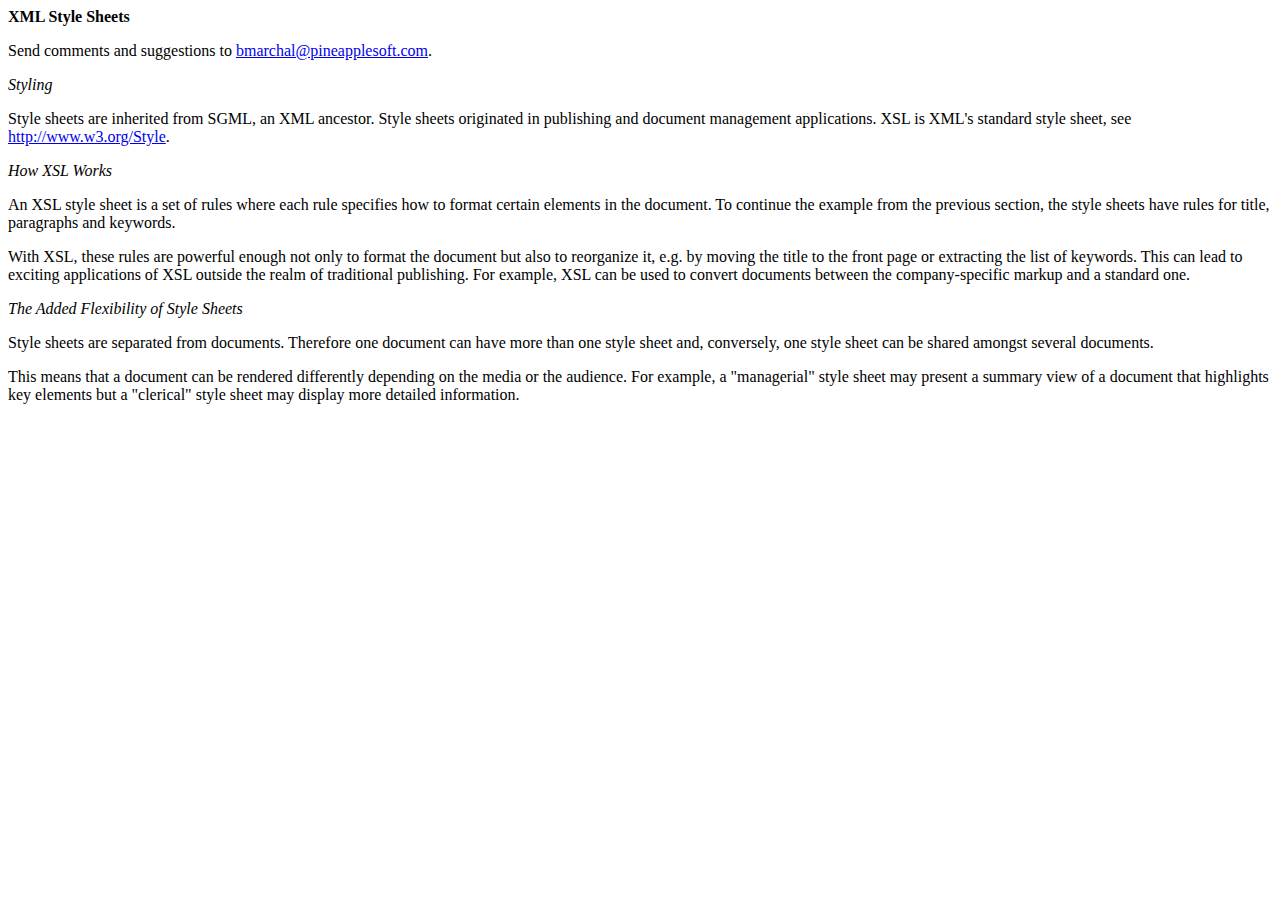
<file: OnePage/src/main/resources/xhtml2pdf/old/test.html>
<HTML xmlns="http://www.w3.org/TR/REC-html40">
<HEAD>
<META http-equiv="Content-Type" content="text/html; charset=UTF-8">
<TITLE>Pineapplesoft Link</TITLE>
</HEAD>
<BODY>
    
<P>
<B>XML Style Sheets</B>
</P>
    
    
    
    
    
        
<P>Send comments and suggestions to <A HREF="mailto:bmarchal@pineapplesoft.com">bmarchal@pineapplesoft.com</A>.</P>
    
    
        
<P>
<I>Styling</I>
</P>
        
<P>Style sheets are inherited from SGML, an XML ancestor. Style sheets originated in publishing and document management applications. XSL is XML's standard style sheet, see <A TARGET="_blank" HREF="http://www.w3.org/Style">http://www.w3.org/Style</A>.</P>
    
    
        
<P>
<I>How XSL Works</I>
</P>
        
<P>An XSL style sheet is a set of rules where each rule specifies how to format certain elements in the document. To continue the example from the previous section, the style sheets have rules for title, paragraphs and keywords.</P>
        
<P>With XSL, these rules are powerful enough not only to format the document but also to reorganize it, e.g. by moving the title to the front page or extracting the list of keywords. This can lead to exciting applications of XSL outside the realm of traditional publishing. For example, XSL can be used to convert documents between the company-specific markup and a standard one.</P>
    
    
        
<P>
<I>The Added Flexibility of Style Sheets</I>
</P>
        
<P>Style sheets are separated from documents. Therefore one document can have more than one style sheet and, conversely, one style sheet can be shared amongst several documents.</P>
        
<P>This means that a document can be rendered differently depending on the media or the audience. For example, a "managerial" style sheet may present a summary view of a document that highlights key elements but a "clerical" style sheet may display more detailed information.</P>
    

</BODY>
</HTML>
</file>
<file: OnePage/src/css/fluid_grid.css>
/*
	Variable Grid System (Fluid Version).
	Learn more ~ http://www.spry-soft.com/grids/
	Based on 960 Grid System - http://960.gs/ & 960 Fluid - http://www.designinfluences.com/

	Licensed under GPL and MIT.
*/


/* Containers
----------------------------------------------------------------------------------------------------*/
@media print {

	.container_16 {
		width: 100%;
		margin: 0 1em;
	}

}

@media screen {
	.container_16 {
		width: 1122px;
	}
}

/* Grid >> Global
----------------------------------------------------------------------------------------------------*/

.grid_1,
.grid_2,
.grid_3,
.grid_4,
.grid_5,
.grid_6,
.grid_7,
.grid_8,
.grid_9,
.grid_10,
.grid_11,
.grid_12,
.grid_13,
.grid_14,
.grid_15,
.grid_16 {
	display:inline;
	float: left;
	position: relative;
	margin-left: 0.5em;
	margin-right: 0.5em;
}

/* Grid >> Children (Alpha ~ First, Omega ~ Last)
----------------------------------------------------------------------------------------------------*/

.alpha {
	margin-left: 0;
}

.omega {
	margin-right: 0;
}

/* Grid >> 16 Columns
----------------------------------------------------------------------------------------------------*/


.container_16 .grid_1 {
	width:4.25%;
}

.container_16 .grid_2 {
	width:10.5%;
}

.container_16 .grid_3 {
	width:16.75%;
}

.container_16 .grid_4 {
	width:23.0%;
}

.container_16 .grid_5 {
	width:29.25%;
}

.container_16 .grid_6 {
	width:35.5%;
}

.container_16 .grid_7 {
	width:41.75%;
}

.container_16 .grid_8 {
	width:48.0%;
}

.container_16 .grid_9 {
	width:54.25%;
}

.container_16 .grid_10 {
	width:60.5%;
}

.container_16 .grid_11 {
	width:66.75%;
}

.container_16 .grid_12 {
	width:73.0%;
}

.container_16 .grid_13 {
	width:79.25%;
}

.container_16 .grid_14 {
	width:85.5%;
}

.container_16 .grid_15 {
	width:91.75%;
}

.container_16 .grid_16 {
	width:98.0%;
}



/* Prefix Extra Space >> 16 Columns
----------------------------------------------------------------------------------------------------*/


.container_16 .prefix_1 {
	padding-left:6.25%;
}

.container_16 .prefix_2 {
	padding-left:12.5%;
}

.container_16 .prefix_3 {
	padding-left:18.75%;
}

.container_16 .prefix_4 {
	padding-left:25.0%;
}

.container_16 .prefix_5 {
	padding-left:31.25%;
}

.container_16 .prefix_6 {
	padding-left:37.5%;
}

.container_16 .prefix_7 {
	padding-left:43.75%;
}

.container_16 .prefix_8 {
	padding-left:50.0%;
}

.container_16 .prefix_9 {
	padding-left:56.25%;
}

.container_16 .prefix_10 {
	padding-left:62.5%;
}

.container_16 .prefix_11 {
	padding-left:68.75%;
}

.container_16 .prefix_12 {
	padding-left:75.0%;
}

.container_16 .prefix_13 {
	padding-left:81.25%;
}

.container_16 .prefix_14 {
	padding-left:87.5%;
}

.container_16 .prefix_15 {
	padding-left:93.75%;
}



/* Suffix Extra Space >> 16 Columns
----------------------------------------------------------------------------------------------------*/


.container_16 .suffix_1 {
	padding-right:6.25%;
}

.container_16 .suffix_2 {
	padding-right:12.5%;
}

.container_16 .suffix_3 {
	padding-right:18.75%;
}

.container_16 .suffix_4 {
	padding-right:25.0%;
}

.container_16 .suffix_5 {
	padding-right:31.25%;
}

.container_16 .suffix_6 {
	padding-right:37.5%;
}

.container_16 .suffix_7 {
	padding-right:43.75%;
}

.container_16 .suffix_8 {
	padding-right:50.0%;
}

.container_16 .suffix_9 {
	padding-right:56.25%;
}

.container_16 .suffix_10 {
	padding-right:62.5%;
}

.container_16 .suffix_11 {
	padding-right:68.75%;
}

.container_16 .suffix_12 {
	padding-right:75.0%;
}

.container_16 .suffix_13 {
	padding-right:81.25%;
}

.container_16 .suffix_14 {
	padding-right:87.5%;
}

.container_16 .suffix_15 {
	padding-right:93.75%;
}



/* Push Space >> 16 Columns
----------------------------------------------------------------------------------------------------*/


.container_16 .push_1 {
	left:6.25%;
}

.container_16 .push_2 {
	left:12.5%;
}

.container_16 .push_3 {
	left:18.75%;
}

.container_16 .push_4 {
	left:25.0%;
}

.container_16 .push_5 {
	left:31.25%;
}

.container_16 .push_6 {
	left:37.5%;
}

.container_16 .push_7 {
	left:43.75%;
}

.container_16 .push_8 {
	left:50.0%;
}

.container_16 .push_9 {
	left:56.25%;
}

.container_16 .push_10 {
	left:62.5%;
}

.container_16 .push_11 {
	left:68.75%;
}

.container_16 .push_12 {
	left:75.0%;
}

.container_16 .push_13 {
	left:81.25%;
}

.container_16 .push_14 {
	left:87.5%;
}

.container_16 .push_15 {
	left:93.75%;
}



/* Pull Space >> 16 Columns
----------------------------------------------------------------------------------------------------*/


.container_16 .pull_1 {
	left:-6.25%;
}

.container_16 .pull_2 {
	left:-12.5%;
}

.container_16 .pull_3 {
	left:-18.75%;
}

.container_16 .pull_4 {
	left:-25.0%;
}

.container_16 .pull_5 {
	left:-31.25%;
}

.container_16 .pull_6 {
	left:-37.5%;
}

.container_16 .pull_7 {
	left:-43.75%;
}

.container_16 .pull_8 {
	left:-50.0%;
}

.container_16 .pull_9 {
	left:-56.25%;
}

.container_16 .pull_10 {
	left:-62.5%;
}

.container_16 .pull_11 {
	left:-68.75%;
}

.container_16 .pull_12 {
	left:-75.0%;
}

.container_16 .pull_13 {
	left:-81.25%;
}

.container_16 .pull_14 {
	left:-87.5%;
}

.container_16 .pull_15 {
	left:-93.75%;
}




/* Clear Floated Elements
----------------------------------------------------------------------------------------------------*/

/* http://sonspring.com/journal/clearing-floats */

.clear {
	clear: both;
	display: block;
	overflow: hidden;
	visibility: hidden;
	width: 0;
	height: 0;
}

/* http://perishablepress.com/press/2008/02/05/lessons-learned-concerning-the-clearfix-css-hack */

.clearfix:after {
	clear: both;
	content: ' ';
	display: block;
	font-size: 0;
	line-height: 0;
	visibility: hidden;
	width: 0;
	height: 0;
}

.clearfix {
	display: inline-block;
}

* html .clearfix {
	height: 1%;
}

.clearfix {
	display: block;
}
</file>
<file: OnePage/target/classes/HTML/HTML_Clean_Minimal_One_Page_CV_v1.0/css/fluid_grid.css>
/*
	Variable Grid System (Fluid Version).
	Learn more ~ http://www.spry-soft.com/grids/
	Based on 960 Grid System - http://960.gs/ & 960 Fluid - http://www.designinfluences.com/

	Licensed under GPL and MIT.
*/


/* Containers
----------------------------------------------------------------------------------------------------*/
@media print {

	.container_16 {
		width: 100%;
		margin: 0 1em;
	}

}

@media screen {
	.container_16 {
		width: 1070px;
	}
}

/* Grid >> Global
----------------------------------------------------------------------------------------------------*/

.grid_1,
.grid_2,
.grid_3,
.grid_4,
.grid_5,
.grid_6,
.grid_7,
.grid_8,
.grid_9,
.grid_10,
.grid_11,
.grid_12,
.grid_13,
.grid_14,
.grid_15,
.grid_16 {
	display:inline;
	float: left;
	position: relative;
	margin-left: 0.5em;
	margin-right: 0.5em;
}

/* Grid >> Children (Alpha ~ First, Omega ~ Last)
----------------------------------------------------------------------------------------------------*/

.alpha {
	margin-left: 0;
}

.omega {
	margin-right: 0;
}

/* Grid >> 16 Columns
----------------------------------------------------------------------------------------------------*/


.container_16 .grid_1 {
	width:4.25%;
}

.container_16 .grid_2 {
	width:10.5%;
}

.container_16 .grid_3 {
	width:16.75%;
}

.container_16 .grid_4 {
	width:23.0%;
}

.container_16 .grid_5 {
	width:29.25%;
}

.container_16 .grid_6 {
	width:35.5%;
}

.container_16 .grid_7 {
	width:41.75%;
}

.container_16 .grid_8 {
	width:48.0%;
}

.container_16 .grid_9 {
	width:54.25%;
}

.container_16 .grid_10 {
	width:60.5%;
}

.container_16 .grid_11 {
	width:66.75%;
}

.container_16 .grid_12 {
	width:73.0%;
}

.container_16 .grid_13 {
	width:79.25%;
}

.container_16 .grid_14 {
	width:85.5%;
}

.container_16 .grid_15 {
	width:91.75%;
}

.container_16 .grid_16 {
	width:98.0%;
}



/* Prefix Extra Space >> 16 Columns
----------------------------------------------------------------------------------------------------*/


.container_16 .prefix_1 {
	padding-left:6.25%;
}

.container_16 .prefix_2 {
	padding-left:12.5%;
}

.container_16 .prefix_3 {
	padding-left:18.75%;
}

.container_16 .prefix_4 {
	padding-left:25.0%;
}

.container_16 .prefix_5 {
	padding-left:31.25%;
}

.container_16 .prefix_6 {
	padding-left:37.5%;
}

.container_16 .prefix_7 {
	padding-left:43.75%;
}

.container_16 .prefix_8 {
	padding-left:50.0%;
}

.container_16 .prefix_9 {
	padding-left:56.25%;
}

.container_16 .prefix_10 {
	padding-left:62.5%;
}

.container_16 .prefix_11 {
	padding-left:68.75%;
}

.container_16 .prefix_12 {
	padding-left:75.0%;
}

.container_16 .prefix_13 {
	padding-left:81.25%;
}

.container_16 .prefix_14 {
	padding-left:87.5%;
}

.container_16 .prefix_15 {
	padding-left:93.75%;
}



/* Suffix Extra Space >> 16 Columns
----------------------------------------------------------------------------------------------------*/


.container_16 .suffix_1 {
	padding-right:6.25%;
}

.container_16 .suffix_2 {
	padding-right:12.5%;
}

.container_16 .suffix_3 {
	padding-right:18.75%;
}

.container_16 .suffix_4 {
	padding-right:25.0%;
}

.container_16 .suffix_5 {
	padding-right:31.25%;
}

.container_16 .suffix_6 {
	padding-right:37.5%;
}

.container_16 .suffix_7 {
	padding-right:43.75%;
}

.container_16 .suffix_8 {
	padding-right:50.0%;
}

.container_16 .suffix_9 {
	padding-right:56.25%;
}

.container_16 .suffix_10 {
	padding-right:62.5%;
}

.container_16 .suffix_11 {
	padding-right:68.75%;
}

.container_16 .suffix_12 {
	padding-right:75.0%;
}

.container_16 .suffix_13 {
	padding-right:81.25%;
}

.container_16 .suffix_14 {
	padding-right:87.5%;
}

.container_16 .suffix_15 {
	padding-right:93.75%;
}



/* Push Space >> 16 Columns
----------------------------------------------------------------------------------------------------*/


.container_16 .push_1 {
	left:6.25%;
}

.container_16 .push_2 {
	left:12.5%;
}

.container_16 .push_3 {
	left:18.75%;
}

.container_16 .push_4 {
	left:25.0%;
}

.container_16 .push_5 {
	left:31.25%;
}

.container_16 .push_6 {
	left:37.5%;
}

.container_16 .push_7 {
	left:43.75%;
}

.container_16 .push_8 {
	left:50.0%;
}

.container_16 .push_9 {
	left:56.25%;
}

.container_16 .push_10 {
	left:62.5%;
}

.container_16 .push_11 {
	left:68.75%;
}

.container_16 .push_12 {
	left:75.0%;
}

.container_16 .push_13 {
	left:81.25%;
}

.container_16 .push_14 {
	left:87.5%;
}

.container_16 .push_15 {
	left:93.75%;
}



/* Pull Space >> 16 Columns
----------------------------------------------------------------------------------------------------*/


.container_16 .pull_1 {
	left:-6.25%;
}

.container_16 .pull_2 {
	left:-12.5%;
}

.container_16 .pull_3 {
	left:-18.75%;
}

.container_16 .pull_4 {
	left:-25.0%;
}

.container_16 .pull_5 {
	left:-31.25%;
}

.container_16 .pull_6 {
	left:-37.5%;
}

.container_16 .pull_7 {
	left:-43.75%;
}

.container_16 .pull_8 {
	left:-50.0%;
}

.container_16 .pull_9 {
	left:-56.25%;
}

.container_16 .pull_10 {
	left:-62.5%;
}

.container_16 .pull_11 {
	left:-68.75%;
}

.container_16 .pull_12 {
	left:-75.0%;
}

.container_16 .pull_13 {
	left:-81.25%;
}

.container_16 .pull_14 {
	left:-87.5%;
}

.container_16 .pull_15 {
	left:-93.75%;
}




/* Clear Floated Elements
----------------------------------------------------------------------------------------------------*/

/* http://sonspring.com/journal/clearing-floats */

.clear {
	clear: both;
	display: block;
	overflow: hidden;
	visibility: hidden;
	width: 0;
	height: 0;
}

/* http://perishablepress.com/press/2008/02/05/lessons-learned-concerning-the-clearfix-css-hack */

.clearfix:after {
	clear: both;
	content: ' ';
	display: block;
	font-size: 0;
	line-height: 0;
	visibility: hidden;
	width: 0;
	height: 0;
}

.clearfix {
	display: inline-block;
}

* html .clearfix {
	height: 1%;
}

.clearfix {
	display: block;
}
</file>
<file: OnePage/src/main/resources/style.css>
@import "css/fluid_grid.css";


/*
_____________________________________________________

INHOUD
_____________________________________________________

1.      RESET
2.	FONTS
3.      GLOBALS
4	PROFIEL
5.	OPLEIDINGEN / CURSUSSEN
6.	VAARDIGHEDEN & KENNIS
7.	RELEVANTE WERKERVARING
8.	OVERIGE WERKERVARING
A.	TEST
_____________________________________________________

1. RESET
_____________________________________________________*/

html,body,div,span,applet,object,iframe,h1,h2,h3,h4,h5,h6,p,blockquote,pre,a,abbr,acronym,address,big,cite,code,del,dfn,em,img,ins,kbd,q,s,samp,small,strike,strong,sub,sup,tt,var,b,u,i,center,dl,dt,dd,ol,ul,li,fieldset,form,label,legend,table,caption,tbody,tfoot,thead,tr,th,td,article,aside,canvas,details,embed,figure,figcaption,footer,header,hgroup,menu,nav,output,ruby,section,summary,time,mark,audio,video{border:0;font-size:100%;font:inherit;vertical-align:baseline;margin:0;padding:0}article,aside,details,figcaption,figure,footer,header,hgroup,menu,nav,section{display:block}body{line-height:1.25em}ol,ul{list-style:none}blockquote,q{quotes:none}blockquote:before,blockquote:after,q:before,q:after{content:none}table{border-collapse:collapse;border-spacing:0}
/*unreset */
strong 	{font-weight: bold; color: #fff; }
em 		{font-style: italic;}

/*_____________________________________________________

2. FONTS
_____________________________________________________*/


@font-face {
    font-family: 'Futura Std Book';
    src: url('fonts/FuturaStd-Book.otf') format("opentype");
}
@font-face {
    font-family: 'Futura Std Medium';
    src: url('fonts/FuturaStd-Medium.otf') format("opentype");
}@font-face {
    font-family: 'Futura Std Bold';
    src: url('fonts/FuturaStd-Bold.otf') format("opentype");
}

/*_____________________________________________________

3. GLOBALS
_____________________________________________________*/

body 				{ font-family: 'Futura Std Book',Verdana,Geneva,sans-serif; font-size:10px; background:#fff; color: #fff; letter-spacing: 0.04em;}
a 				{ color:#e98300; text-decoration:none; -webkit-transition: all 0.15s ease-in 0s; -moz-transition: all 0.15s ease-in 0s; -ms-transition: all 0.15s ease-in 0s; -o-transition: all 0.15s ease-in 0s; transition: all 0.15s ease-in 0s; }
a:hover				{ color: #fff; }
p 				{ font-family: 'Futura Std Book',Verdana,Geneva,sans-serif; line-height:1.25em; margin-bottom:1.350em; text-align: justify;}
p.last				{ margin: 0; }
table th,
table td 			{ line-height:1.750em; }
h1,h2,h3, p			{ font-weight:normal; }
h1 				{ font-family: 'Futura Std Bold',Verdana,Geneva,sans-serif;  margin-bottom:0.750em; font-size:1.467em;}
h1 a,h2 a,h3 a                  { text-decoration:none; }
h3 				{ font-family: 'Futura Std Medium',Verdana,Geneva,sans-serif;  line-height:1.750em; font-size:1.1em;}
h3.subtitel			{ line-height: 1.450em; color: #eb7e08;}
h2, h3				{ color: white; }
h1, h2, h3			{ text-transform: uppercase; }
p a				{ }
p a:hover			{ text-decoration:underline; color: #eb7e08; }
dt,dd				{ line-height:1.750em; }

body, html {
    margin: 0;
    padding: 0;

}

/*@media screen {
    body {
        padding: 3em;
    }
}

@media print {
    @page { 
        size: A4 landscape;
        margin: 2.2em;
        prince-image-resolution: 300dpi;

    }

    #main {
        font-size: 1em;
    }

    #main {
        page-break-before: always;
    }
}*/

@page { size:landscape; margin: 0; padding: 0; margin-top: 5mm; margin-left: 10mm;}

.col_1, .col_2, .col_3 {
    display:inline;
    float: left;
    position: relative;
    margin-left: 5px;
    margin-right: 5px;
}

.col_1 {
    width: 254px;
}
.col_2 {
    width: 320px;
}
.col_3 {
    width: 452px;
}

.alpha {
    margin-left: 0;
}

.omega {
    margin-right: 0;
}

#main > div > .box{
    padding: 0 1.5em;
    padding-top: 2em;
}

#main > div > .box p {
    color:#fff;
}

.box h1 + .titel {
    padding-bottom: 2.3em;
}

.titel h3 {
    float: left;
}
.titel h3 + h3 {
    float: right;
}

.devider {
    margin-bottom: 0.6em;
}

/*_____________________________________________________

4.	PROFIEL
_____________________________________________________*/
#PROFIEL {
    background-color: #eb7e08 !important;
    height: 400px;
}

#PROFIEL h1 {
    margin: 0;
    color: white;
}

#PROFIEL h3 {
    float: none;
}

#foto {
    height: 270px;
    overflow: hidden;
}


.icons > li {
    background-repeat: no-repeat;
    background-size: 14px;
    padding-left: 20px;
    min-height: 14px;
}

.icons {
    /*margin-top: 2em;*/
}

.icons > .devider {
    margin-bottom: 0.8em;
}

.icons > li.placeholder {
    background-image: url("icons/placeholder_64.png");
}
.icons > li.linkedin {
    background-image: url("icons/linkedin_64.png");
}
.icons > li.graduate {
    background-image: url("icons/graduate_64.png");
}
.icons > li.cake {
    background-image: url("icons/cake_64.png");
}
.icons > li.funny {
    background-image: url("icons/funny_64.png");
}
.icons > li.tag {
    background-image: url("icons/tag_64.png");
}

/*_____________________________________________________

5.	OPLEIDINGEN / CURSUSSEN
_____________________________________________________*/

#OPLEIDINGEN_CURSUSSEN {
    color:#575b5d;
    height: 320px;
    background-color: #A5ACAF !important;
}

#OPLEIDINGEN_CURSUSSEN .content .devider {
    margin-bottom: 1.7em;
}


/*_____________________________________________________

6.	VAARDIGHEDEN & KENNIS
_____________________________________________________*/

#VAARDIGHEDEN_KENNIS {
    height: 320px;
    color: #eb7e08 !important;
    background-color: #575b5d !important;
    margin-top: 10px;

}

/*_____________________________________________________

7.	RELEVANTE WERKERVARING
_____________________________________________________*/

#RELEVANTE_WERKERVARING {
    height: 400px;
    color: #eb7e08 !important;
    background-color: #575b5d !important;
}

/*_____________________________________________________

8.	OVERIGE WERKERVARING
_____________________________________________________*/

#OVERIGE_WERKERVARING {
    height: 240px;
    color:#575b5d;
    background-color: #A5ACAF !important;
    margin-top: 10px;

}

.box .content {
    clear: both
}
</file>
<file: OnePage/target/classes/HTML/HTML_Clean_Minimal_One_Page_CV_v1.0/style.css>
/*
_____________________________________________________

INHOUD
_____________________________________________________

1.  RESET
2.	FONTS
3.  GLOBALS
4	PROFIEL
5.	OPLEIDINGEN / CURSUSSEN
6.	VAARDIGHEDEN & KENNIS
7.	RELEVANTE WERKERVARING
8.	OVERIGE WERKERVARING
A.	TEST
_____________________________________________________

1. RESET
_____________________________________________________*/

html,body,div,span,applet,object,iframe,h1,h2,h3,h4,h5,h6,p,blockquote,pre,a,abbr,acronym,address,big,cite,code,del,dfn,em,img,ins,kbd,q,s,samp,small,strike,strong,sub,sup,tt,var,b,u,i,center,dl,dt,dd,ol,ul,li,fieldset,form,label,legend,table,caption,tbody,tfoot,thead,tr,th,td,article,aside,canvas,details,embed,figure,figcaption,footer,header,hgroup,menu,nav,output,ruby,section,summary,time,mark,audio,video{border:0;font-size:100%;font:inherit;vertical-align:baseline;margin:0;padding:0}article,aside,details,figcaption,figure,footer,header,hgroup,menu,nav,section{display:block}body{line-height:1}ol,ul{list-style:none}blockquote,q{quotes:none}blockquote:before,blockquote:after,q:before,q:after{content:none}table{border-collapse:collapse;border-spacing:0}
/*unreset */
strong 	{font-weight: bold; color: #000; }
em 		{font-style: italic;}

/*_____________________________________________________

2. FONTS
_____________________________________________________*/


@font-face {
	 font-family: 'futura';
	 src: url('fonts/futurastdmedium.eot'); /* IE9 Compat Modes */
	 src: url('fonts/futurastdmedium.eot?#iefix') format('embedded-opentype'), /* IE6-IE8 */
			url('fonts/futurastdmedium.woff') format('woff'), /* Modern Browsers */
			url('fonts/futurastdmedium.ttf') format('truetype'), /* Safari, Android, iOS */
			url('fonts/futurastdmedium.svg#') format('svg'); /* Legacy iOS */
	 font-weight: normal;
	 font-style: normal;
}

/*_____________________________________________________

3. GLOBALS
_____________________________________________________*/

body 				{ font-family:Verdana, Geneva, sans-serif; font-size:11px; background:#fff; color: #000; }
.lt-ie9 body 			{ font-size:11px; }
a 					{ color:#e98300; text-decoration:none;
						-webkit-transition: all 0.15s ease-in 0s;
						-moz-transition: all 0.15s ease-in 0s;
						-ms-transition: all 0.15s ease-in 0s;
						-o-transition: all 0.15s ease-in 0s;
						transition: all 0.15s ease-in 0s; }
a:hover				{ color: #000; }
p 					{ line-height:1.450em; margin-bottom:1.750em; text-align: justify;}
p.last				{ margin: 0; }
p.limited_margin	{ margin-bottom: 8px; }
table					{ margin-bottom:1.750em;}
table th,
table td 				{ line-height:1.750em; }
h1,h2,h3, p			{ font-family: 'futura',Verdana,Geneva,sans-serif; color: #000; font-weight:normal; }
h1 					{ margin-bottom:0.750em; font-size:1.467em; font-weight: bold;}
h1 a,h2 a,h3 a 		{ text-decoration:none; }
h3 					{ line-height:1.750em;}
h3.subtitle			{ line-height: 1.450;}
h2, h3				{ color: white; }
h1, h2, h3			{ text-transform: uppercase; }
p a					{ }
p a:hover			{ text-decoration:underline; color: #e98300; }
dt,dd				{ line-height:1.750em; }

body, html {
	margin: 0;
	padding: 0;
}

@media screen {
	body {
		padding: 3em;
	}
}

@media print {
	@page { 
		size: A4 landscape;
		margin: 2.2em;
		prince-image-resolution: 300dpi;
		
	}
	
	#main {
		font-size: 1em;
	}
	
	#main {
		page-break-before: always;
	}
}


#main > div > .content{
	padding: 2em;
}

#main > div > .content p {
	color:#fff;
}

#main > div > .content + .content {
	margin-top: 1em;
}

.content h1 + .title {
	padding-bottom: 2.3em;
}

.content h3 {
	float: left;
}
.content h3 + h3 {
	float: right;
}

/*_____________________________________________________

4.	PROFIEL
_____________________________________________________*/
#PROFIEL {
	background-color: #E98300 !important;
}

#PROFIEL h1 {
	margin: 0;
	color: white;
}

#PROFIEL h3 {
	float: none;
}

#foto {
	background-image: url("foto/serhan_uygur_96dpi.jpg");
	height: 230px;
}

/*_____________________________________________________

5.	OPLEIDINGEN / CURSUSSEN
_____________________________________________________*/

#OPLEIDINGEN_CURSUSSEN {
	background-color: #7AB800 !important;
}

/*_____________________________________________________

6.	VAARDIGHEDEN & KENNIS
_____________________________________________________*/

#VAARDIGHEDEN_KENNIS {
	background-color: #00B9E4 !important;
}

/*_____________________________________________________

7.	RELEVANTE WERKERVARING
_____________________________________________________*/

#RELEVANTE_WERKERVARING {
	background-color: #A5ACAF !important;
}

/*_____________________________________________________

8.	OVERIGE WERKERVARING
_____________________________________________________*/

#OVERIGE_WERKERVARING {
	background-color: #565A5C !important;
}
</file>
<file: OnePage/src/main/resources/xhtml2pdf/src/src/style.css>
@import "css/fluid_grid.css";




/*
_____________________________________________________

INHOUD
_____________________________________________________

1.  RESET
2.	FONTS
3.  GLOBALS
4	PROFIEL
5.	OPLEIDINGEN / CURSUSSEN
6.	VAARDIGHEDEN & KENNIS
7.	RELEVANTE WERKERVARING
8.	OVERIGE WERKERVARING
A.	TEST
_____________________________________________________

1. RESET
_____________________________________________________*/

html,body,div,span,applet,object,iframe,h1,h2,h3,h4,h5,h6,p,blockquote,pre,a,abbr,acronym,address,big,cite,code,del,dfn,em,img,ins,kbd,q,s,samp,small,strike,strong,sub,sup,tt,var,b,u,i,center,dl,dt,dd,ol,ul,li,fieldset,form,label,legend,table,caption,tbody,tfoot,thead,tr,th,td,article,aside,canvas,details,embed,figure,figcaption,footer,header,hgroup,menu,nav,output,ruby,section,summary,time,mark,audio,video{border:0;font-size:100%;font:inherit;vertical-align:baseline;margin:0;padding:0}article,aside,details,figcaption,figure,footer,header,hgroup,menu,nav,section{display:block}body{line-height:1}ol,ul{list-style:none}blockquote,q{quotes:none}blockquote:before,blockquote:after,q:before,q:after{content:none}table{border-collapse:collapse;border-spacing:0}
/*unreset */
strong 	{font-weight: bold; color: #000; }
em 		{font-style: italic;}

/*_____________________________________________________

2. FONTS
_____________________________________________________*/


@font-face {
    font-family: 'Futura Std Book';
    src: url('fonts/FuturaStd-Book.otf') format("opentype");
}
@font-face {
    font-family: 'Futura Std Light';
    src: url('fonts/FuturaStd-Light.otf') format("opentype");
}
@font-face {
    font-family: 'Futura Std Medium';
    src: url('fonts/FuturaStd-Medium.otf') format("opentype");
}@font-face {
    font-family: 'Futura Std Bold';
    src: url('fonts/FuturaStd-Bold.otf') format("opentype");
}

/*_____________________________________________________

3. GLOBALS
_____________________________________________________*/

body 				{ font-family: 'Futura Std Book',Verdana,Geneva,sans-serif; font-size:11px; background:#fff; color: #000; }
.lt-ie9 body 			{ font-size:11px; }
a 				{ color:#e98300; text-decoration:none; -webkit-transition: all 0.15s ease-in 0s; -moz-transition: all 0.15s ease-in 0s; -ms-transition: all 0.15s ease-in 0s; -o-transition: all 0.15s ease-in 0s; transition: all 0.15s ease-in 0s; }
a:hover				{ color: #000; }
p 				{ font-family: 'Futura Std Book',Verdana,Geneva,sans-serif; line-height:1.450em; margin-bottom:1.750em; text-align: justify;}
p.last				{ margin: 0; }
p.limited_margin                { margin-bottom: 8px; }
table				{ margin-bottom:1.750em;}
table th,
table td 			{ line-height:1.750em; }
h1,h2,h3, p			{ font-weight:normal; }
h1 				{ font-family: 'Futura Std Bold',Verdana,Geneva,sans-serif;  margin-bottom:0.750em; font-size:1.467em;}
h1 a,h2 a,h3 a                  { text-decoration:none; }
h3 				{ font-family: 'Futura Std Medium',Verdana,Geneva,sans-serif;  line-height:1.750em;}
h3.subtitel			{ line-height: 1.450;}
h2, h3				{ color: white; }
h1, h2, h3			{ text-transform: uppercase; }
p a				{ }
p a:hover			{ text-decoration:underline; color: #eb7e08; }
dt,dd				{ line-height:1.750em; }

body, html {
    margin: 0;
    padding: 0;
}

/*@media screen {
    body {
        padding: 3em;
    }
}

@media print {
    @page { 
        size: A4 landscape;
        margin: 2.2em;
        prince-image-resolution: 300dpi;

    }

    #main {
        font-size: 1em;
    }

    #main {
        page-break-before: always;
    }
}*/

@page { size:landscape; }

#main > div > .box{
    padding: 2em;
}

#main > div > .box p {
    color:#fff;
}

#main > div > .box + .box {
    margin-top: 10px;
}

.box h1 + .titel {
    padding-bottom: 2.3em;
}

.box h3 {
    float: left;
}
.box h3 + h3 {
    float: right;
}

/*_____________________________________________________

4.	PROFIEL
_____________________________________________________*/
#PROFIEL {
    background-color: #eb7e08 !important;
    height: 432px;
}

#PROFIEL h1 {
    margin: 0;
    color: white;
}

#PROFIEL h3 {
    float: none;
}

#foto {
    background-image: url("foto/serhan_uygur_300dpi.jpg");
    height: 246px;
}

/*_____________________________________________________

5.	OPLEIDINGEN / CURSUSSEN
_____________________________________________________*/

#OPLEIDINGEN_CURSUSSEN {
    color:#575b5d;
    height: 312px;
    background-color: #A5ACAF !important;
}

/*_____________________________________________________

6.	VAARDIGHEDEN & KENNIS
_____________________________________________________*/

#VAARDIGHEDEN_KENNIS {
    height: 312px;
    color: #eb7e08 !important;
    background-color: #575b5d !important;
}

/*_____________________________________________________

7.	RELEVANTE WERKERVARING
_____________________________________________________*/

#RELEVANTE_WERKERVARING {
    height: 400px;
    color: #eb7e08 !important;
    background-color: #575b5d !important;
}

/*_____________________________________________________

8.	OVERIGE WERKERVARING
_____________________________________________________*/

#OVERIGE_WERKERVARING {
    height: 224px;
    color:#575b5d;
    background-color: #A5ACAF !important;}

.box .content {
    clear: both
}
</file>
<file: OnePage/src/style.css>
@import "css/fluid_grid.css";




/*
_____________________________________________________

INHOUD
_____________________________________________________

1.  RESET
2.	FONTS
3.  GLOBALS
4	PROFIEL
5.	OPLEIDINGEN / CURSUSSEN
6.	VAARDIGHEDEN & KENNIS
7.	RELEVANTE WERKERVARING
8.	OVERIGE WERKERVARING
A.	TEST
_____________________________________________________

1. RESET
_____________________________________________________*/

html,body,div,span,applet,object,iframe,h1,h2,h3,h4,h5,h6,p,blockquote,pre,a,abbr,acronym,address,big,cite,code,del,dfn,em,img,ins,kbd,q,s,samp,small,strike,strong,sub,sup,tt,var,b,u,i,center,dl,dt,dd,ol,ul,li,fieldset,form,label,legend,table,caption,tbody,tfoot,thead,tr,th,td,article,aside,canvas,details,embed,figure,figcaption,footer,header,hgroup,menu,nav,output,ruby,section,summary,time,mark,audio,video{border:0;font-size:100%;font:inherit;vertical-align:baseline;margin:0;padding:0}article,aside,details,figcaption,figure,footer,header,hgroup,menu,nav,section{display:block}body{line-height:1}ol,ul{list-style:none}blockquote,q{quotes:none}blockquote:before,blockquote:after,q:before,q:after{content:none}table{border-collapse:collapse;border-spacing:0}
/*unreset */
strong 	{font-weight: bold; color: #fff; }
em 		{font-style: italic;}

/*_____________________________________________________

2. FONTS
_____________________________________________________*/


@font-face {
    font-family: 'Futura Std Book';
    src: url('fonts/FuturaStd-Book.otf') format("opentype");
}
@font-face {
    font-family: 'Futura Std Light';
    src: url('fonts/FuturaStd-Light.otf') format("opentype");
}
@font-face {
    font-family: 'Futura Std Medium';
    src: url('fonts/FuturaStd-Medium.otf') format("opentype");
}@font-face {
    font-family: 'Futura Std Bold';
    src: url('fonts/FuturaStd-Bold.otf') format("opentype");
}

/*_____________________________________________________

3. GLOBALS
_____________________________________________________*/

body 				{ font-family: 'Futura Std Book',Verdana,Geneva,sans-serif; font-size:10px; background:#fff; color: #fff; letter-spacing: 0.04em;}
a 				{ color:#e98300; text-decoration:none; -webkit-transition: all 0.15s ease-in 0s; -moz-transition: all 0.15s ease-in 0s; -ms-transition: all 0.15s ease-in 0s; -o-transition: all 0.15s ease-in 0s; transition: all 0.15s ease-in 0s; }
a:hover				{ color: #fff; }
p 				{ font-family: 'Futura Std Book',Verdana,Geneva,sans-serif; line-height:1.450em; margin-bottom:1.750em; text-align: justify;}
p.last				{ margin: 0; }
p.limited_margin                { margin-bottom: 8px; }
table				{ margin-bottom:1.750em;}
table th,
table td 			{ line-height:1.750em; }
h1,h2,h3, p			{ font-weight:normal; }
h1 				{ font-family: 'Futura Std Bold',Verdana,Geneva,sans-serif;  margin-bottom:0.750em; font-size:1.467em;}
h1 a,h2 a,h3 a                  { text-decoration:none; }
h3 				{ font-family: 'Futura Std Medium',Verdana,Geneva,sans-serif;  line-height:1.750em;}
h3.subtitel			{ line-height: 1.450;}
h2, h3				{ color: white; }
h1, h2, h3			{ text-transform: uppercase; }
p a				{ }
p a:hover			{ text-decoration:underline; color: #eb7e08; }
dt,dd				{ line-height:1.750em; }

body, html {
    margin: 0;
    padding: 0;
    
}

/*@media screen {
    body {
        padding: 3em;
    }
}

@media print {
    @page { 
        size: A4 landscape;
        margin: 2.2em;
        prince-image-resolution: 300dpi;

    }

    #main {
        font-size: 1em;
    }

    #main {
        page-break-before: always;
    }
}*/

@page { size:landscape; margin: 0; padding: 0; margin-top: 5mm; margin-left: 5mm;}

#main > div > .box{
    padding: 1.5em;
}

#main > div > .box p {
    color:#fff;
}

#main > div > .box + .box {
    margin-top: 10px;
}

.box h1 + .titel {
    padding-bottom: 2.3em;
}

.box h3 {
    float: left;
}
.box h3 + h3 {
    float: right;
}

/*_____________________________________________________

4.	PROFIEL
_____________________________________________________*/
#PROFIEL {
    background-color: #eb7e08 !important;
    height: 382px;
}

#PROFIEL h1 {
    margin: 0;
    color: white;
}

#PROFIEL h3 {
    float: none;
}

#foto {
    height: 290px;
    overflow: hidden;
}

#PROFIEL > .content {
    margin-top: 1em;    
}

.icons {
    margin-top: 1em;
}
.icons > .icon{
    height: 16px;
    margin-bottom: 1em;
}
.icons > div > span{
    vertical-align: middle;
}
.icons > div > img{
    vertical-align: middle;
}


/*_____________________________________________________

5.	OPLEIDINGEN / CURSUSSEN
_____________________________________________________*/

#OPLEIDINGEN_CURSUSSEN {
    color:#575b5d;
    height: 312px;
    background-color: #A5ACAF !important;
}

/*_____________________________________________________

6.	VAARDIGHEDEN & KENNIS
_____________________________________________________*/

#VAARDIGHEDEN_KENNIS {
    height: 312px;
    color: #eb7e08 !important;
    background-color: #575b5d !important;
}

/*_____________________________________________________

7.	RELEVANTE WERKERVARING
_____________________________________________________*/

#RELEVANTE_WERKERVARING {
    height: 400px;
    color: #eb7e08 !important;
    background-color: #575b5d !important;
}

/*_____________________________________________________

8.	OVERIGE WERKERVARING
_____________________________________________________*/

#OVERIGE_WERKERVARING {
    height: 224px;
    color:#575b5d;
    background-color: #A5ACAF !important;}

.box .content {
    clear: both
}
</file>
